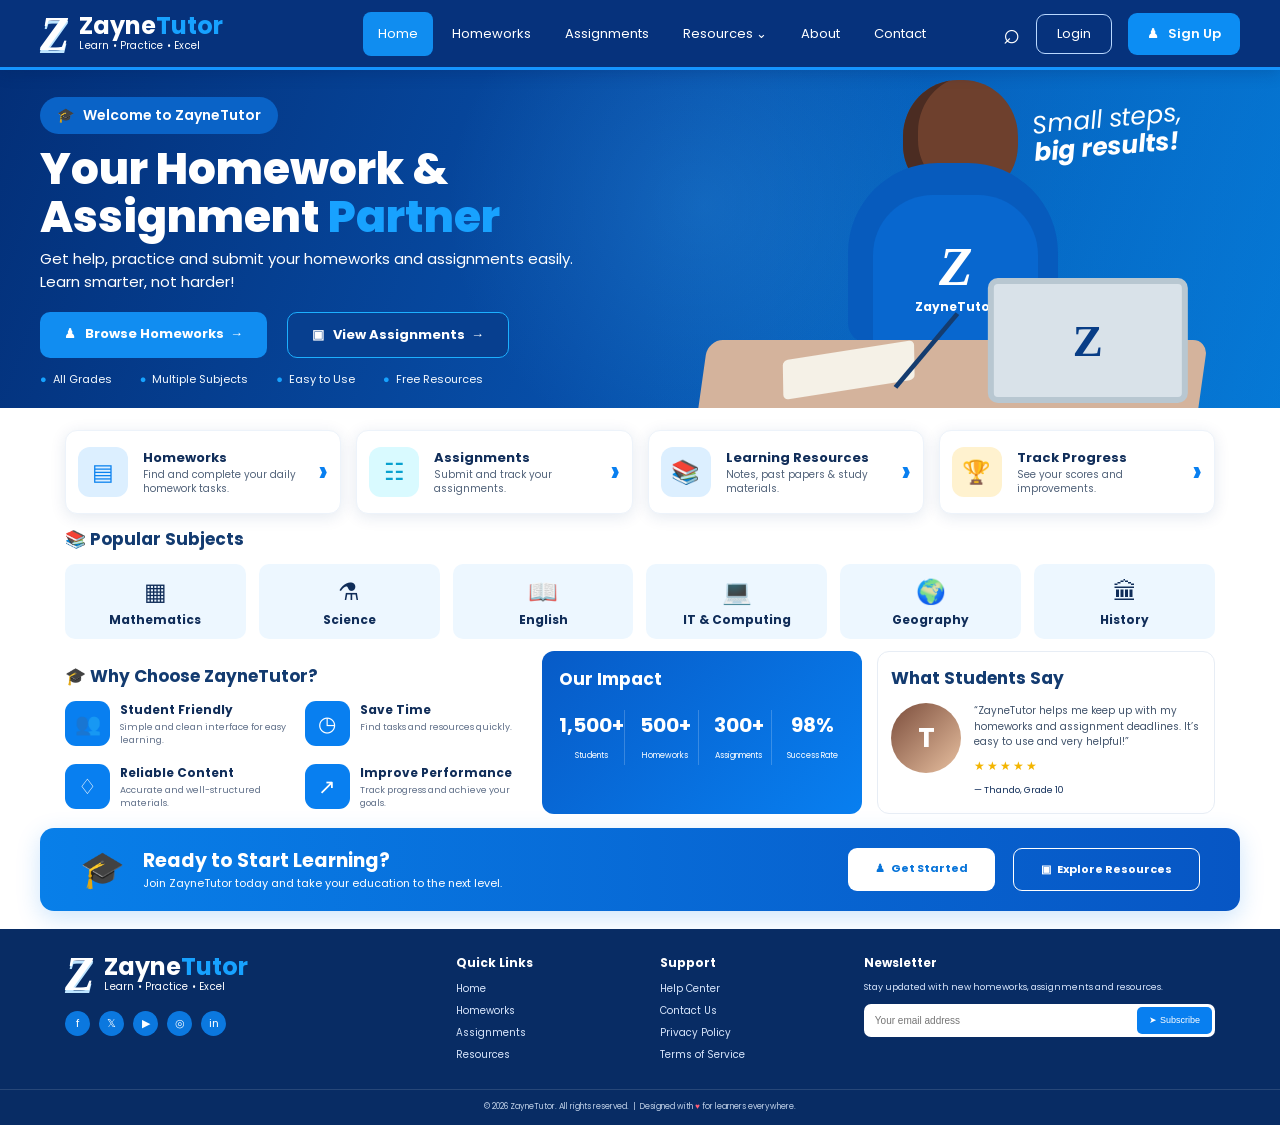
<file: index.html>
<!DOCTYPE html>
<html lang="en">
<head>
  <meta charset="UTF-8">
  <meta name="viewport" content="width=device-width, initial-scale=1.0">
  <title>ZayneTutor | Learn • Practice • Excel</title>
  <meta name="description" content="ZayneTutor - your homework and assignment partner.">
  <link rel="preconnect" href="https://fonts.googleapis.com">
  <link rel="preconnect" href="https://fonts.gstatic.com" crossorigin>
  <link href="https://fonts.googleapis.com/css2?family=Poppins:wght@400;500;600;700;800&display=swap" rel="stylesheet">
  <link rel="stylesheet" href="css/style.css">
</head>
<body>

<header class="topbar">
  <div class="nav-wrap">
    <a class="brand" href="#home" aria-label="ZayneTutor home">
      <span class="logo-mark">Z</span>
      <span class="brand-text"><strong>Zayne<span>Tutor</span></strong><small>Learn • Practice • Excel</small></span>
    </a>

    <button class="menu-toggle" aria-label="Open menu">☰</button>

    <nav class="nav-links">
      <a class="active" href="#home">Home</a>
      <a href="#homeworks">Homeworks</a>
      <a href="#assignments">Assignments</a>
      <a href="#resources">Resources <span>⌄</span></a>
      <a href="#about">About</a>
      <a href="#contact">Contact</a>
    </nav>

    <div class="nav-actions">
      <button class="search-btn" aria-label="Search">⌕</button>
      <a class="login" href="#login">Login</a>
      <a class="signup" href="#signup">♟ &nbsp; Sign Up</a>
    </div>
  </div>
</header>

<main id="home">
  <section class="hero">
    <div class="hero-bg-shape shape-one"></div>
    <div class="hero-bg-shape shape-two"></div>
    <div class="hero-content">
      <div class="welcome-pill">🎓 &nbsp; Welcome to ZayneTutor</div>
      <h1>Your Homework &<br>Assignment <span>Partner</span></h1>
      <p>Get help, practice and submit your homeworks and assignments easily.<br>
         Learn smarter, not harder!</p>

      <div class="hero-buttons">
        <a class="primary-btn" href="homeworks.html">♟ &nbsp; Browse Homeworks &nbsp;→</a>
        <a class="outline-btn" href="#assignments">▣ &nbsp; View Assignments &nbsp;→</a>
      </div>

      <div class="hero-checks">
        <span>● &nbsp;All Grades</span>
        <span>● &nbsp;Multiple Subjects</span>
        <span>● &nbsp;Easy to Use</span>
        <span>● &nbsp;Free Resources</span>
      </div>
    </div>

    <div class="hero-student">
      <div class="scribble top">Small steps,<br><b>big results!</b></div>
      <div class="student-card">
        <div class="student-head"></div>
        <div class="hood"></div>
        <div class="student-body">
          <div class="shirt-logo">Z</div>
          <strong>ZayneTutor</strong>
        </div>
        <div class="desk">
          <div class="notebook"></div>
          <div class="laptop"><div>Z</div></div>
          <div class="pen"></div>
        </div>
      </div>
    </div>
  </section>

  <section class="quick-grid">
    <a href="#homeworks" class="quick-card">
      <div class="quick-icon blue">▤</div><div><h3>Homeworks</h3><p>Find and complete your daily<br>homework tasks.</p></div><b>›</b>
    </a>
    <a href="#assignments" class="quick-card">
      <div class="quick-icon cyan">☷</div><div><h3>Assignments</h3><p>Submit and track your<br>assignments.</p></div><b>›</b>
    </a>
    <a href="#resources" class="quick-card">
      <div class="quick-icon blue">📚</div><div><h3>Learning Resources</h3><p>Notes, past papers & study<br>materials.</p></div><b>›</b>
    </a>
    <a href="#progress" class="quick-card">
      <div class="quick-icon gold">🏆</div><div><h3>Track Progress</h3><p>See your scores and<br>improvements.</p></div><b>›</b>
    </a>
  </section>

  <section class="container subjects" id="resources">
    <h2>📚 Popular Subjects</h2>
    <div class="subject-grid">
      <a href="#"><span>▦</span><strong>Mathematics</strong></a>
      <a href="#"><span>⚗</span><strong>Science</strong></a>
      <a href="#"><span>📖</span><strong>English</strong></a>
      <a href="#"><span>💻</span><strong>IT & Computing</strong></a>
      <a href="#"><span>🌍</span><strong>Geography</strong></a>
      <a href="#"><span>🏛</span><strong>History</strong></a>
    </div>
  </section>

  <section class="container lower" id="about">
    <div class="why">
      <h2>🎓 Why Choose ZayneTutor?</h2>
      <div class="why-grid">
        <article><i>👥</i><div><h3>Student Friendly</h3><p>Simple and clean interface for easy learning.</p></div></article>
        <article><i>◷</i><div><h3>Save Time</h3><p>Find tasks and resources quickly.</p></div></article>
        <article><i>♢</i><div><h3>Reliable Content</h3><p>Accurate and well-structured materials.</p></div></article>
        <article><i>↗</i><div><h3>Improve Performance</h3><p>Track progress and achieve your goals.</p></div></article>
      </div>
    </div>

    <div class="impact" id="progress">
      <h2>Our Impact</h2>
      <div class="stats">
        <div><b>1,500+</b><span>Students</span></div>
        <div><b>500+</b><span>Homeworks</span></div>
        <div><b>300+</b><span>Assignments</span></div>
        <div><b>98%</b><span>Success Rate</span></div>
      </div>
    </div>

    <div class="testimonial">
      <h2>What Students Say</h2>
      <div class="quote">
        <div class="avatar">T</div>
        <div><p>“ZayneTutor helps me keep up with my homeworks and assignment deadlines. It’s easy to use and very helpful!”</p><div class="stars">★★★★★</div><small>— Thando, Grade 10</small></div>
      </div>
    </div>
  </section>

  <section class="action-banner" id="signup">
    <div><span class="grad-cap">🎓</span><div><h2>Ready to Start Learning?</h2><p>Join ZayneTutor today and take your education to the next level.</p></div></div>
    <div class="banner-buttons"><a href="#login" class="white-btn">♟ &nbsp; Get Started</a><a href="#resources" class="outline-white">▣ &nbsp; Explore Resources</a></div>
  </section>

  <section id="homeworks" class="hidden-anchor"></section>
  <section id="assignments" class="hidden-anchor"></section>
  <section id="login" class="hidden-anchor"></section>
</main>

<footer id="contact">
  <div class="footer-wrap">
    <div class="footer-brand">
      <a class="brand" href="#home"><span class="logo-mark">Z</span><span class="brand-text"><strong>Zayne<span>Tutor</span></strong><small>Learn • Practice • Excel</small></span></a>
      <div class="socials"><a href="#">f</a><a href="#">𝕏</a><a href="#">▶</a><a href="#">◎</a><a href="#">in</a></div>
    </div>
    <div><h4>Quick Links</h4><a href="#home">Home</a><a href="#homeworks">Homeworks</a><a href="#assignments">Assignments</a><a href="#resources">Resources</a></div>
    <div><h4>Support</h4><a href="#">Help Center</a><a href="#contact">Contact Us</a><a href="#">Privacy Policy</a><a href="#">Terms of Service</a></div>
    <div class="newsletter"><h4>Newsletter</h4><p>Stay updated with new homeworks, assignments and resources.</p><form><input type="email" placeholder="Your email address" required><button>➤ Subscribe</button></form></div>
  </div>
  <div class="copyright">© 2026 ZayneTutor. All rights reserved. &nbsp;|&nbsp; Designed with <span>♥</span> for learners everywhere.</div>
</footer>

<script src="js/script.js"></script>
</body>
</html>
</file>
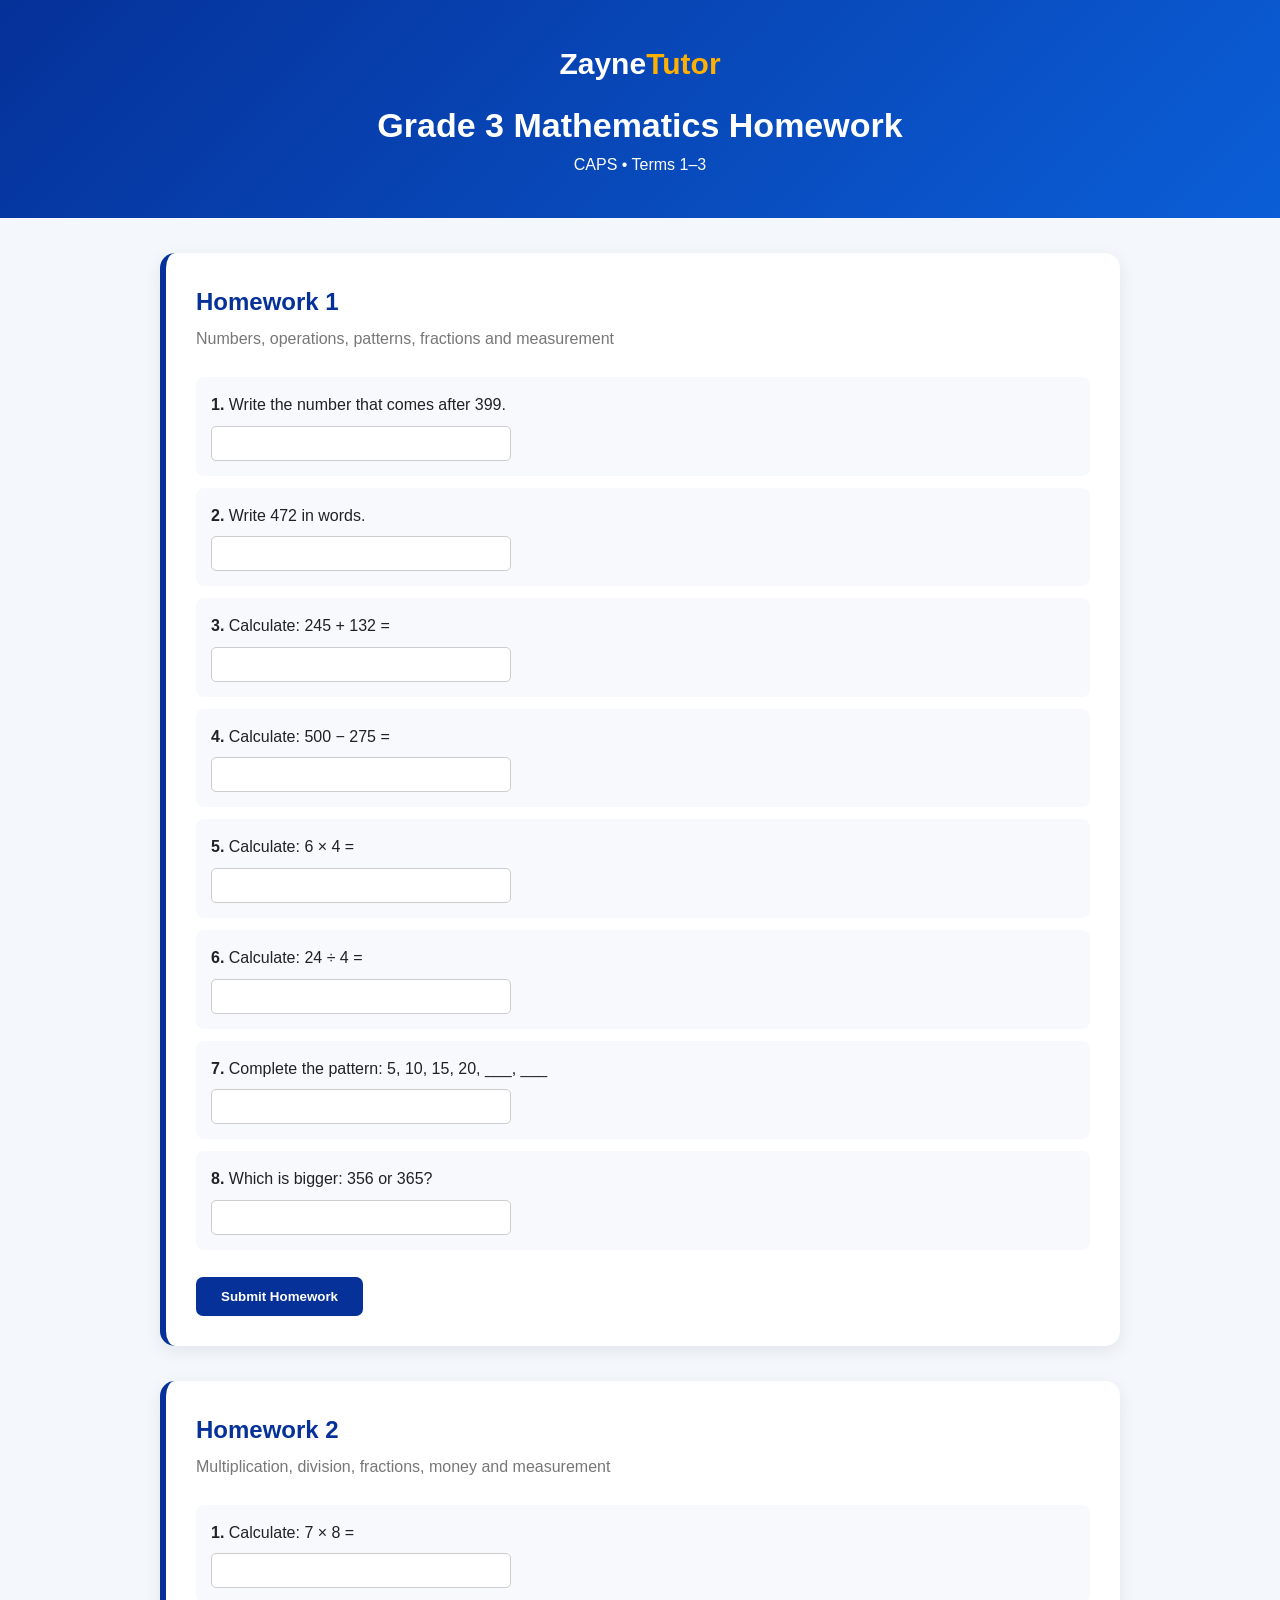
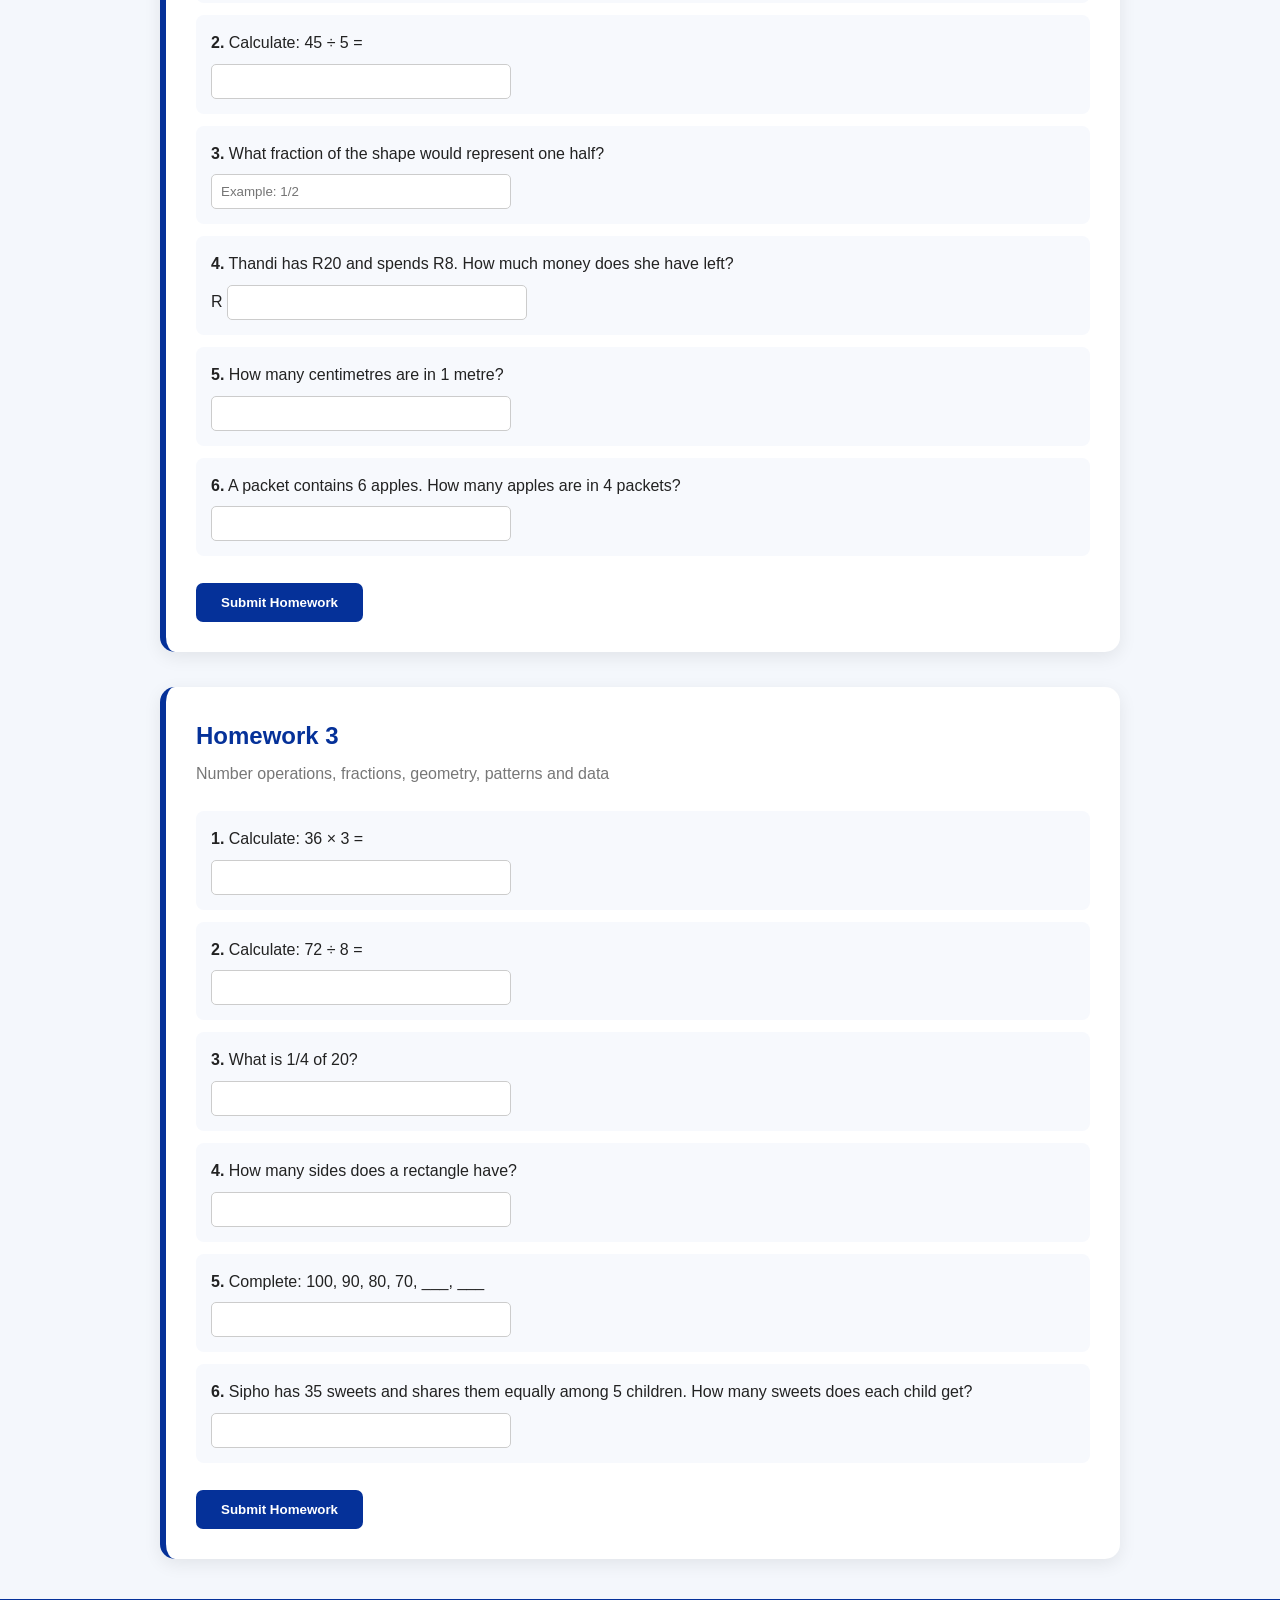
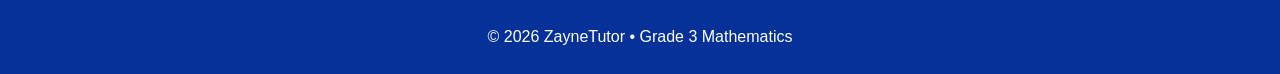
<file: grade3.html>
<!DOCTYPE html>
<html lang="en">
<head>
    <meta charset="UTF-8">
    <meta name="viewport" content="width=device-width, initial-scale=1.0">

    <title>Grade 3 Mathematics Homework | ZayneTutor</title>

    <style>
        * {
            margin: 0;
            padding: 0;
            box-sizing: border-box;
        }

        body {
            font-family: Arial, sans-serif;
            background: #f4f7fc;
            color: #222;
            line-height: 1.6;
        }

        header {
            background: linear-gradient(135deg, #053199, #0b5ed7);
            color: white;
            text-align: center;
            padding: 40px 20px;
        }

        .logo {
            font-size: 30px;
            font-weight: bold;
            margin-bottom: 10px;
        }

        .logo span {
            color: #ffb000;
        }

        header h1 {
            font-size: 34px;
        }

        .container {
            max-width: 1000px;
            margin: 35px auto;
            padding: 0 20px;
        }

        .homework {
            background: white;
            margin-bottom: 35px;
            padding: 30px;
            border-radius: 15px;
            box-shadow: 0 5px 18px rgba(0,0,0,0.08);
            border-left: 6px solid #053199;
        }

        .homework h2 {
            color: #053199;
            margin-bottom: 5px;
        }

        .subtitle {
            color: #777;
            margin-bottom: 25px;
        }

        .question {
            padding: 15px;
            margin: 12px 0;
            background: #f7f9fd;
            border-radius: 8px;
        }

        .answer {
            width: 100%;
            max-width: 300px;
            padding: 9px;
            margin-top: 8px;
            border: 1px solid #ccc;
            border-radius: 5px;
        }

        .submit-btn {
            background: #053199;
            color: white;
            border: none;
            padding: 12px 25px;
            border-radius: 7px;
            cursor: pointer;
            margin-top: 15px;
            font-weight: bold;
        }

        .submit-btn:hover {
            background: #ff9800;
        }

        footer {
            background: #053199;
            color: white;
            text-align: center;
            padding: 25px;
            margin-top: 40px;
        }

        @media(max-width: 600px) {
            header h1 {
                font-size: 27px;
            }

            .homework {
                padding: 20px;
            }
        }
    </style>
</head>

<body>

<header>
    <div class="logo">Zayne<span>Tutor</span></div>
    <h1>Grade 3 Mathematics Homework</h1>
    <p>CAPS • Terms 1–3</p>
</header>

<main class="container">

    <!-- TERM 1 -->
    <section class="homework">

        <h2>Homework 1</h2>

        <p class="subtitle">
            Numbers, operations, patterns, fractions and measurement
        </p>

        <div class="question">
            <strong>1.</strong> Write the number that comes after 399.
            <br>
            <input class="answer" type="text">
        </div>

        <div class="question">
            <strong>2.</strong> Write 472 in words.
            <br>
            <input class="answer" type="text">
        </div>

        <div class="question">
            <strong>3.</strong> Calculate: 245 + 132 =
            <br>
            <input class="answer" type="number">
        </div>

        <div class="question">
            <strong>4.</strong> Calculate: 500 − 275 =
            <br>
            <input class="answer" type="number">
        </div>

        <div class="question">
            <strong>5.</strong> Calculate: 6 × 4 =
            <br>
            <input class="answer" type="number">
        </div>

        <div class="question">
            <strong>6.</strong> Calculate: 24 ÷ 4 =
            <br>
            <input class="answer" type="number">
        </div>

        <div class="question">
            <strong>7.</strong> Complete the pattern:
            5, 10, 15, 20, ___, ___
            <br>
            <input class="answer" type="text">
        </div>

        <div class="question">
            <strong>8.</strong> Which is bigger: 356 or 365?
            <br>
            <input class="answer" type="text">
        </div>

        <button class="submit-btn">Submit Homework</button>

    </section>


    <!-- TERM 2 -->
    <section class="homework">

        <h2>Homework 2</h2>

        <p class="subtitle">
            Multiplication, division, fractions, money and measurement
        </p>

        <div class="question">
            <strong>1.</strong> Calculate: 7 × 8 =
            <br>
            <input class="answer" type="number">
        </div>

        <div class="question">
            <strong>2.</strong> Calculate: 45 ÷ 5 =
            <br>
            <input class="answer" type="number">
        </div>

        <div class="question">
            <strong>3.</strong> What fraction of the shape would represent
            one half?
            <br>
            <input class="answer" type="text" placeholder="Example: 1/2">
        </div>

        <div class="question">
            <strong>4.</strong> Thandi has R20 and spends R8.
            How much money does she have left?
            <br>
            R <input class="answer" type="number">
        </div>

        <div class="question">
            <strong>5.</strong> How many centimetres are in 1 metre?
            <br>
            <input class="answer" type="number">
        </div>

        <div class="question">
            <strong>6.</strong> A packet contains 6 apples.
            How many apples are in 4 packets?
            <br>
            <input class="answer" type="number">
        </div>

        <button class="submit-btn">Submit Homework</button>

    </section>


    <!-- TERM 3 -->
    <section class="homework">

        <h2>Homework 3</h2>

        <p class="subtitle">
            Number operations, fractions, geometry, patterns and data
        </p>

        <div class="question">
            <strong>1.</strong> Calculate: 36 × 3 =
            <br>
            <input class="answer" type="number">
        </div>

        <div class="question">
            <strong>2.</strong> Calculate: 72 ÷ 8 =
            <br>
            <input class="answer" type="number">
        </div>

        <div class="question">
            <strong>3.</strong> What is 1/4 of 20?
            <br>
            <input class="answer" type="number">
        </div>

        <div class="question">
            <strong>4.</strong> How many sides does a rectangle have?
            <br>
            <input class="answer" type="number">
        </div>

        <div class="question">
            <strong>5.</strong> Complete:
            100, 90, 80, 70, ___, ___
            <br>
            <input class="answer" type="text">
        </div>

        <div class="question">
            <strong>6.</strong> Sipho has 35 sweets and shares them
            equally among 5 children. How many sweets does each child get?
            <br>
            <input class="answer" type="number">
        </div>

        <button class="submit-btn">Submit Homework</button>

    </section>

</main>

<footer>
    <p>&copy; 2026 ZayneTutor • Grade 3 Mathematics</p>
</footer>

</body>
</html>
</file>
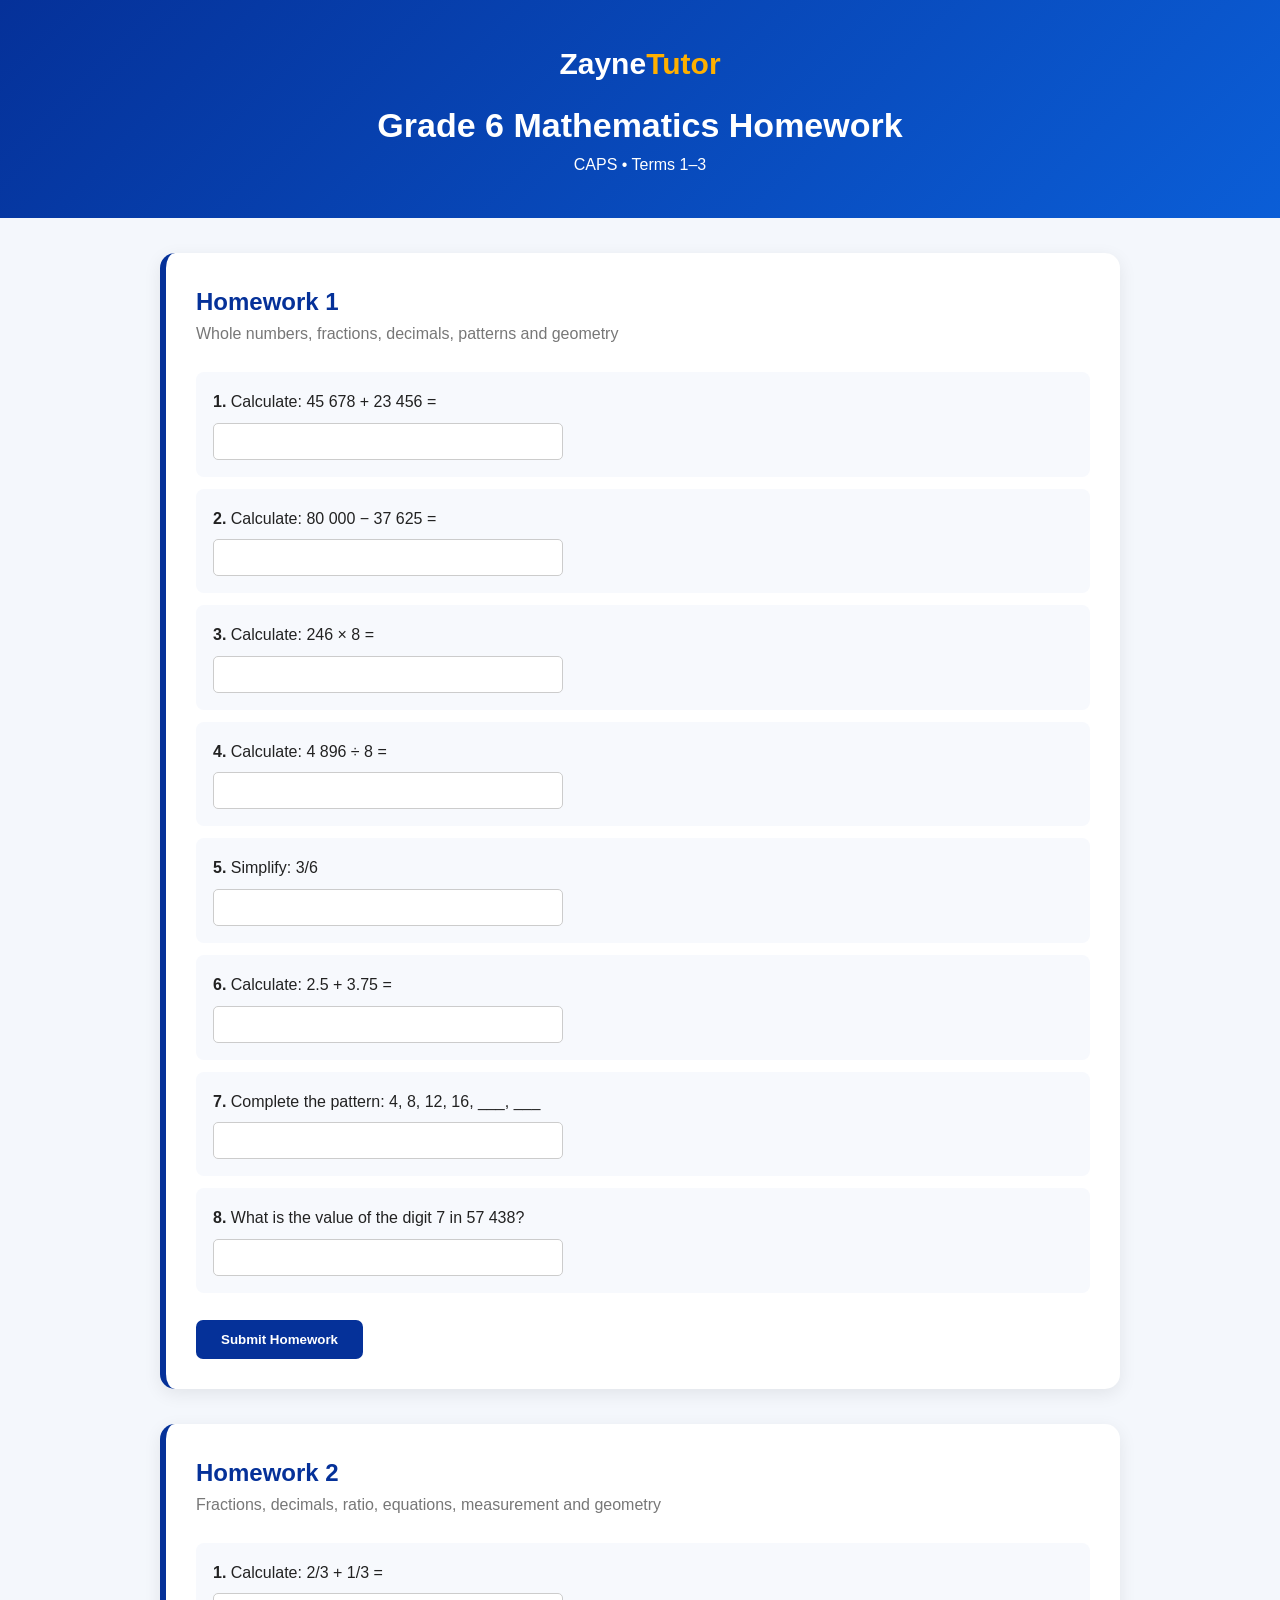
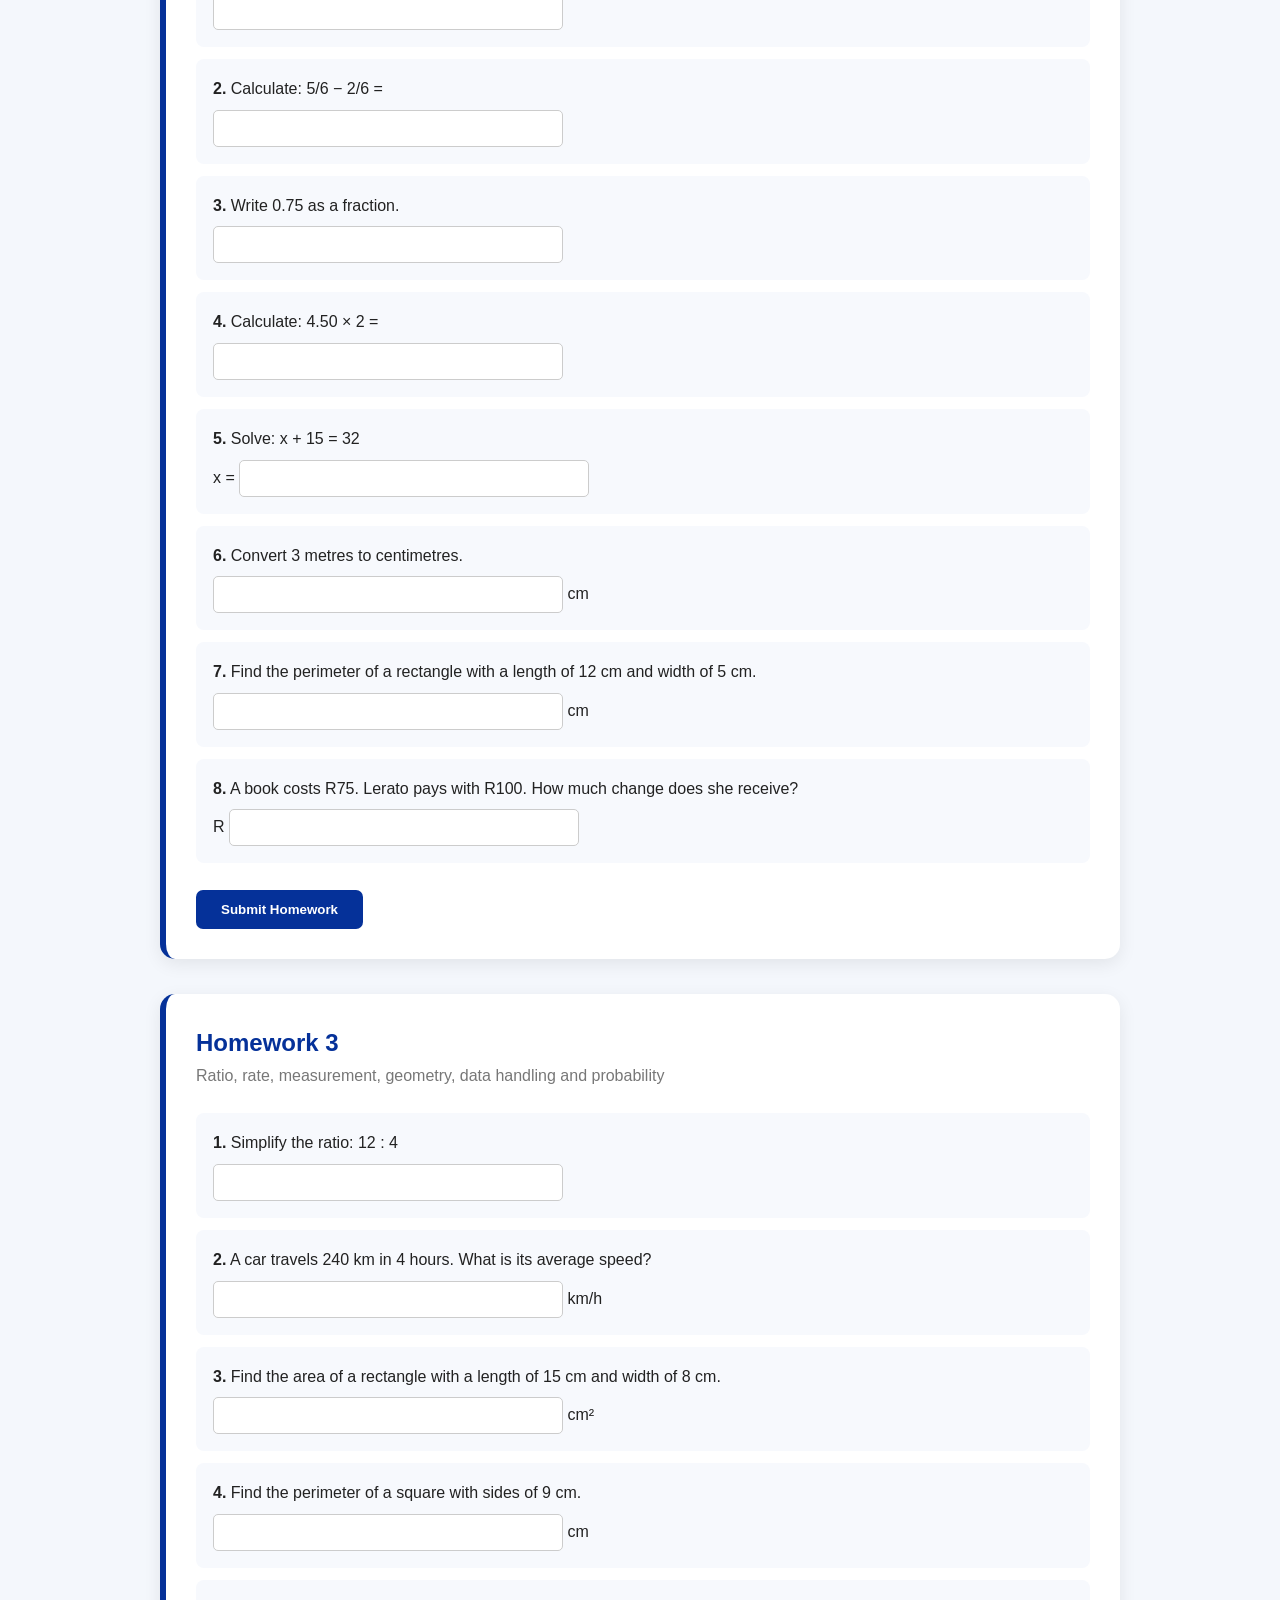
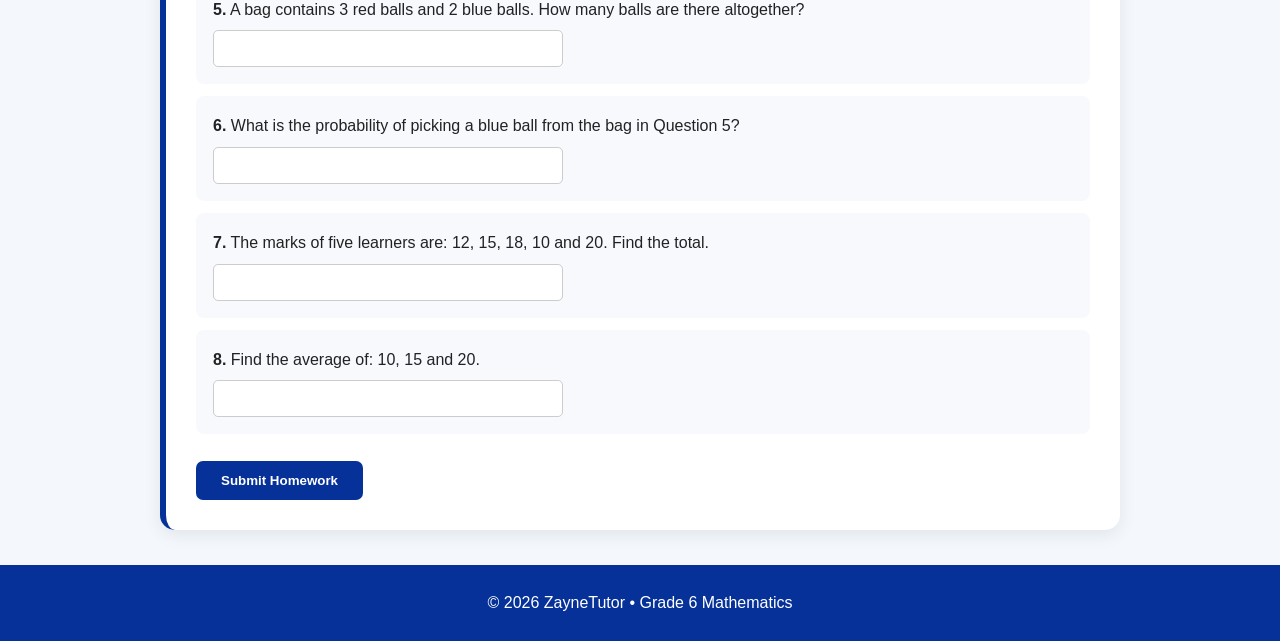
<file: grade6.html>
<!DOCTYPE html>
<html lang="en">
<head>
    <meta charset="UTF-8">
    <meta name="viewport" content="width=device-width, initial-scale=1.0">

    <title>Grade 6 Mathematics Homework | ZayneTutor</title>

    <style>
        * {
            margin: 0;
            padding: 0;
            box-sizing: border-box;
        }

        body {
            font-family: Arial, sans-serif;
            background: #f4f7fc;
            color: #222;
            line-height: 1.6;
        }

        header {
            background: linear-gradient(135deg, #053199, #0b5ed7);
            color: white;
            text-align: center;
            padding: 40px 20px;
        }

        .logo {
            font-size: 30px;
            font-weight: bold;
            margin-bottom: 10px;
        }

        .logo span {
            color: #ffb000;
        }

        header h1 {
            font-size: 34px;
        }

        .container {
            max-width: 1000px;
            margin: 35px auto;
            padding: 0 20px;
        }

        .homework {
            background: white;
            padding: 30px;
            margin-bottom: 35px;
            border-radius: 15px;
            border-left: 6px solid #053199;
            box-shadow: 0 5px 18px rgba(0,0,0,0.08);
        }

        .homework h2 {
            color: #053199;
        }

        .subtitle {
            color: #777;
            margin-bottom: 25px;
        }

        .question {
            background: #f7f9fd;
            padding: 17px;
            margin: 12px 0;
            border-radius: 8px;
        }

        .answer {
            width: 100%;
            max-width: 350px;
            padding: 10px;
            margin-top: 8px;
            border: 1px solid #ccc;
            border-radius: 5px;
        }

        .submit-btn {
            background: #053199;
            color: white;
            border: none;
            padding: 12px 25px;
            border-radius: 7px;
            cursor: pointer;
            margin-top: 15px;
            font-weight: bold;
        }

        .submit-btn:hover {
            background: #ff9800;
        }

        footer {
            background: #053199;
            color: white;
            text-align: center;
            padding: 25px;
        }

        @media(max-width: 600px) {
            header h1 {
                font-size: 27px;
            }

            .homework {
                padding: 20px;
            }
        }
    </style>
</head>

<body>

<header>

    <div class="logo">
        Zayne<span>Tutor</span>
    </div>

    <h1>Grade 6 Mathematics Homework</h1>

    <p>CAPS • Terms 1–3</p>

</header>

<main class="container">

    <!-- TERM 1 -->

    <section class="homework">

        <h2>Homework 1</h2>

        <p class="subtitle">
            Whole numbers, fractions, decimals, patterns and geometry
        </p>

        <div class="question">
            <strong>1.</strong>
            Calculate: 45 678 + 23 456 =
            <br>
            <input class="answer" type="number">
        </div>

        <div class="question">
            <strong>2.</strong>
            Calculate: 80 000 − 37 625 =
            <br>
            <input class="answer" type="number">
        </div>

        <div class="question">
            <strong>3.</strong>
            Calculate: 246 × 8 =
            <br>
            <input class="answer" type="number">
        </div>

        <div class="question">
            <strong>4.</strong>
            Calculate: 4 896 ÷ 8 =
            <br>
            <input class="answer" type="number">
        </div>

        <div class="question">
            <strong>5.</strong>
            Simplify:
            3/6
            <br>
            <input class="answer" type="text">
        </div>

        <div class="question">
            <strong>6.</strong>
            Calculate:
            2.5 + 3.75 =
            <br>
            <input class="answer" type="number" step="0.01">
        </div>

        <div class="question">
            <strong>7.</strong>
            Complete the pattern:
            4, 8, 12, 16, ___, ___
            <br>
            <input class="answer" type="text">
        </div>

        <div class="question">
            <strong>8.</strong>
            What is the value of the digit 7 in 57 438?
            <br>
            <input class="answer" type="text">
        </div>

        <button class="submit-btn">
            Submit Homework
        </button>

    </section>


    <!-- TERM 2 -->

    <section class="homework">

        <h2>Homework 2</h2>

        <p class="subtitle">
            Fractions, decimals, ratio, equations, measurement and geometry
        </p>

        <div class="question">
            <strong>1.</strong>
            Calculate:
            2/3 + 1/3 =
            <br>
            <input class="answer" type="text">
        </div>

        <div class="question">
            <strong>2.</strong>
            Calculate:
            5/6 − 2/6 =
            <br>
            <input class="answer" type="text">
        </div>

        <div class="question">
            <strong>3.</strong>
            Write 0.75 as a fraction.
            <br>
            <input class="answer" type="text">
        </div>

        <div class="question">
            <strong>4.</strong>
            Calculate:
            4.50 × 2 =
            <br>
            <input class="answer" type="number" step="0.01">
        </div>

        <div class="question">
            <strong>5.</strong>
            Solve:
            x + 15 = 32
            <br>
            x =
            <input class="answer" type="number">
        </div>

        <div class="question">
            <strong>6.</strong>
            Convert 3 metres to centimetres.
            <br>
            <input class="answer" type="number">
            cm
        </div>

        <div class="question">
            <strong>7.</strong>
            Find the perimeter of a rectangle
            with a length of 12 cm and width of 5 cm.
            <br>
            <input class="answer" type="number">
            cm
        </div>

        <div class="question">
            <strong>8.</strong>
            A book costs R75. Lerato pays with R100.
            How much change does she receive?
            <br>
            R <input class="answer" type="number">
        </div>

        <button class="submit-btn">
            Submit Homework
        </button>

    </section>


    <!-- TERM 3 -->

    <section class="homework">

        <h2>Homework 3</h2>

        <p class="subtitle">
            Ratio, rate, measurement, geometry, data handling and probability
        </p>

        <div class="question">
            <strong>1.</strong>
            Simplify the ratio:
            12 : 4
            <br>
            <input class="answer" type="text">
        </div>

        <div class="question">
            <strong>2.</strong>
            A car travels 240 km in 4 hours.
            What is its average speed?
            <br>
            <input class="answer" type="number">
            km/h
        </div>

        <div class="question">
            <strong>3.</strong>
            Find the area of a rectangle
            with a length of 15 cm and width of 8 cm.
            <br>
            <input class="answer" type="number">
            cm²
        </div>

        <div class="question">
            <strong>4.</strong>
            Find the perimeter of a square
            with sides of 9 cm.
            <br>
            <input class="answer" type="number">
            cm
        </div>

        <div class="question">
            <strong>5.</strong>
            A bag contains 3 red balls and 2 blue balls.
            How many balls are there altogether?
            <br>
            <input class="answer" type="number">
        </div>

        <div class="question">
            <strong>6.</strong>
            What is the probability of picking a blue ball
            from the bag in Question 5?
            <br>
            <input class="answer" type="text">
        </div>

        <div class="question">
            <strong>7.</strong>
            The marks of five learners are:
            12, 15, 18, 10 and 20.
            Find the total.
            <br>
            <input class="answer" type="number">
        </div>

        <div class="question">
            <strong>8.</strong>
            Find the average of:
            10, 15 and 20.
            <br>
            <input class="answer" type="number">
        </div>

        <button class="submit-btn">
            Submit Homework
        </button>

    </section>

</main>

<footer>
    <p>&copy; 2026 ZayneTutor • Grade 6 Mathematics</p>
</footer>

</body>
</html>
</file>
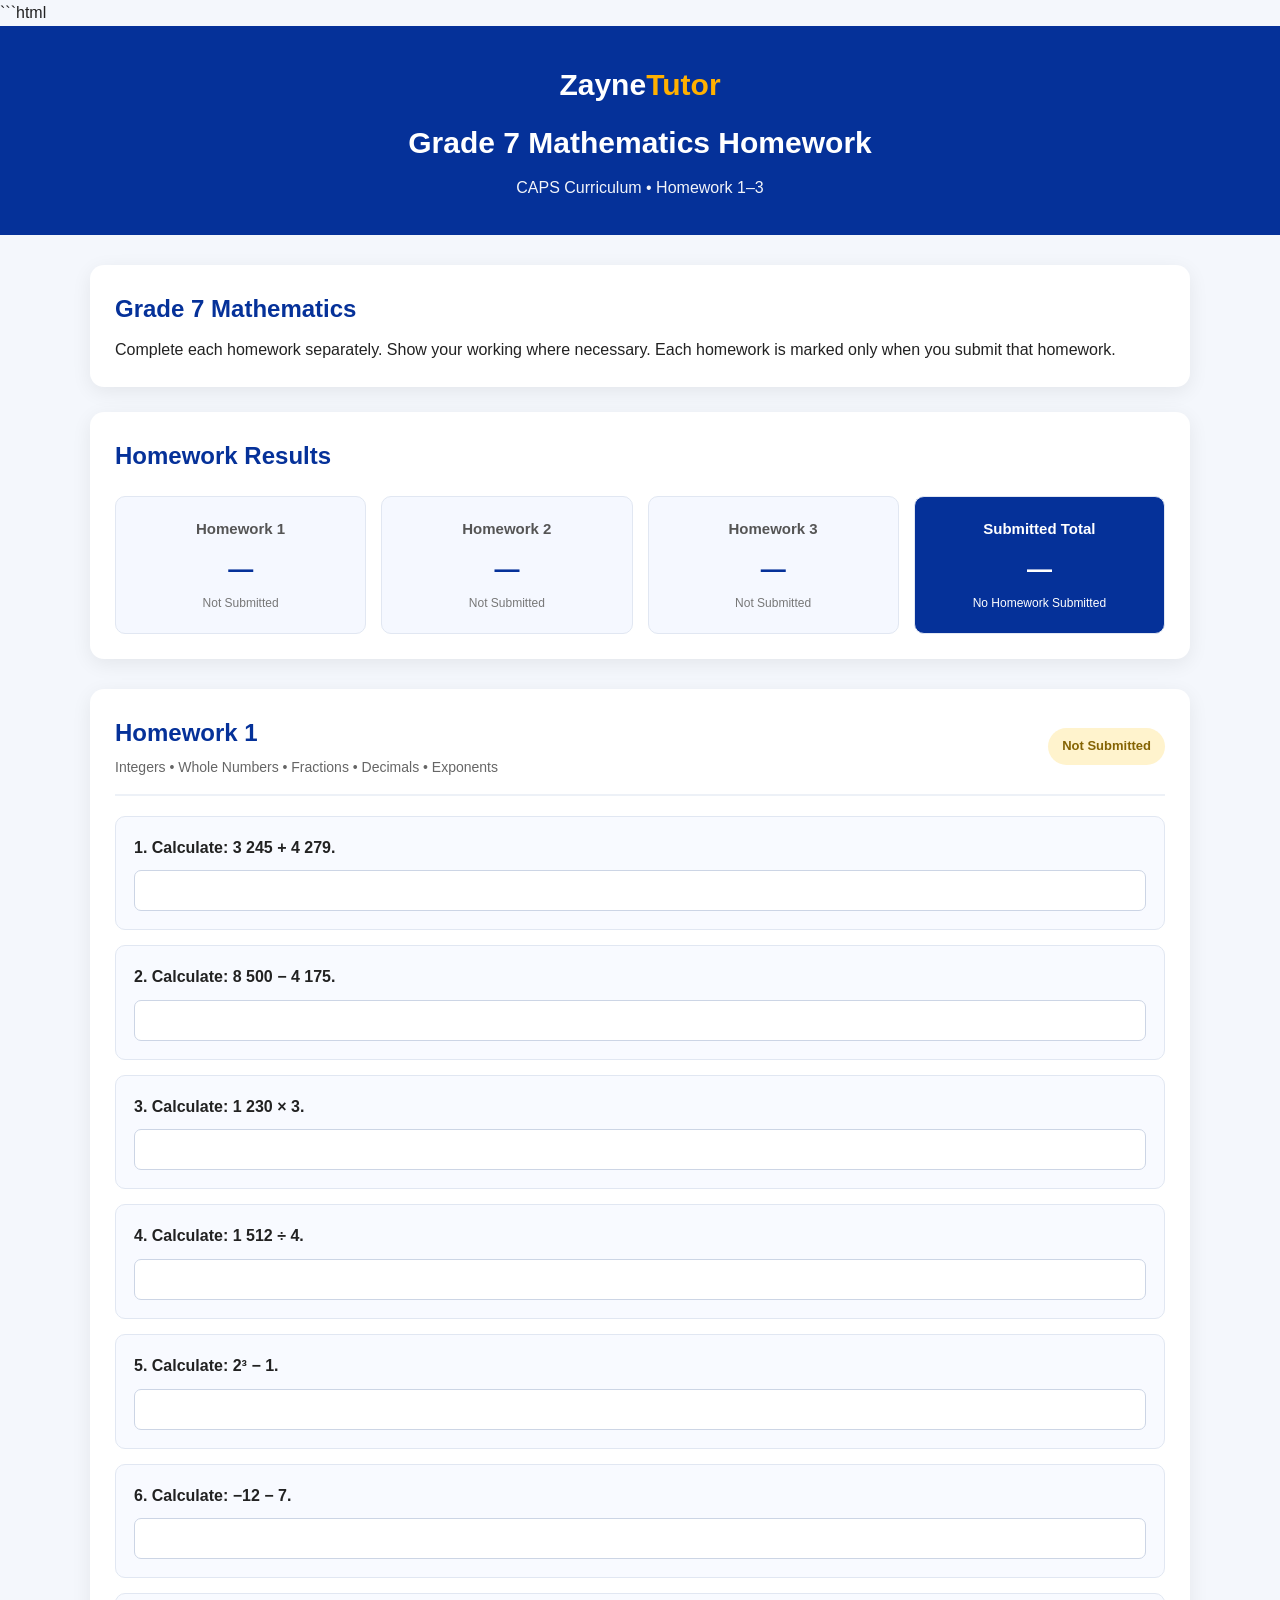
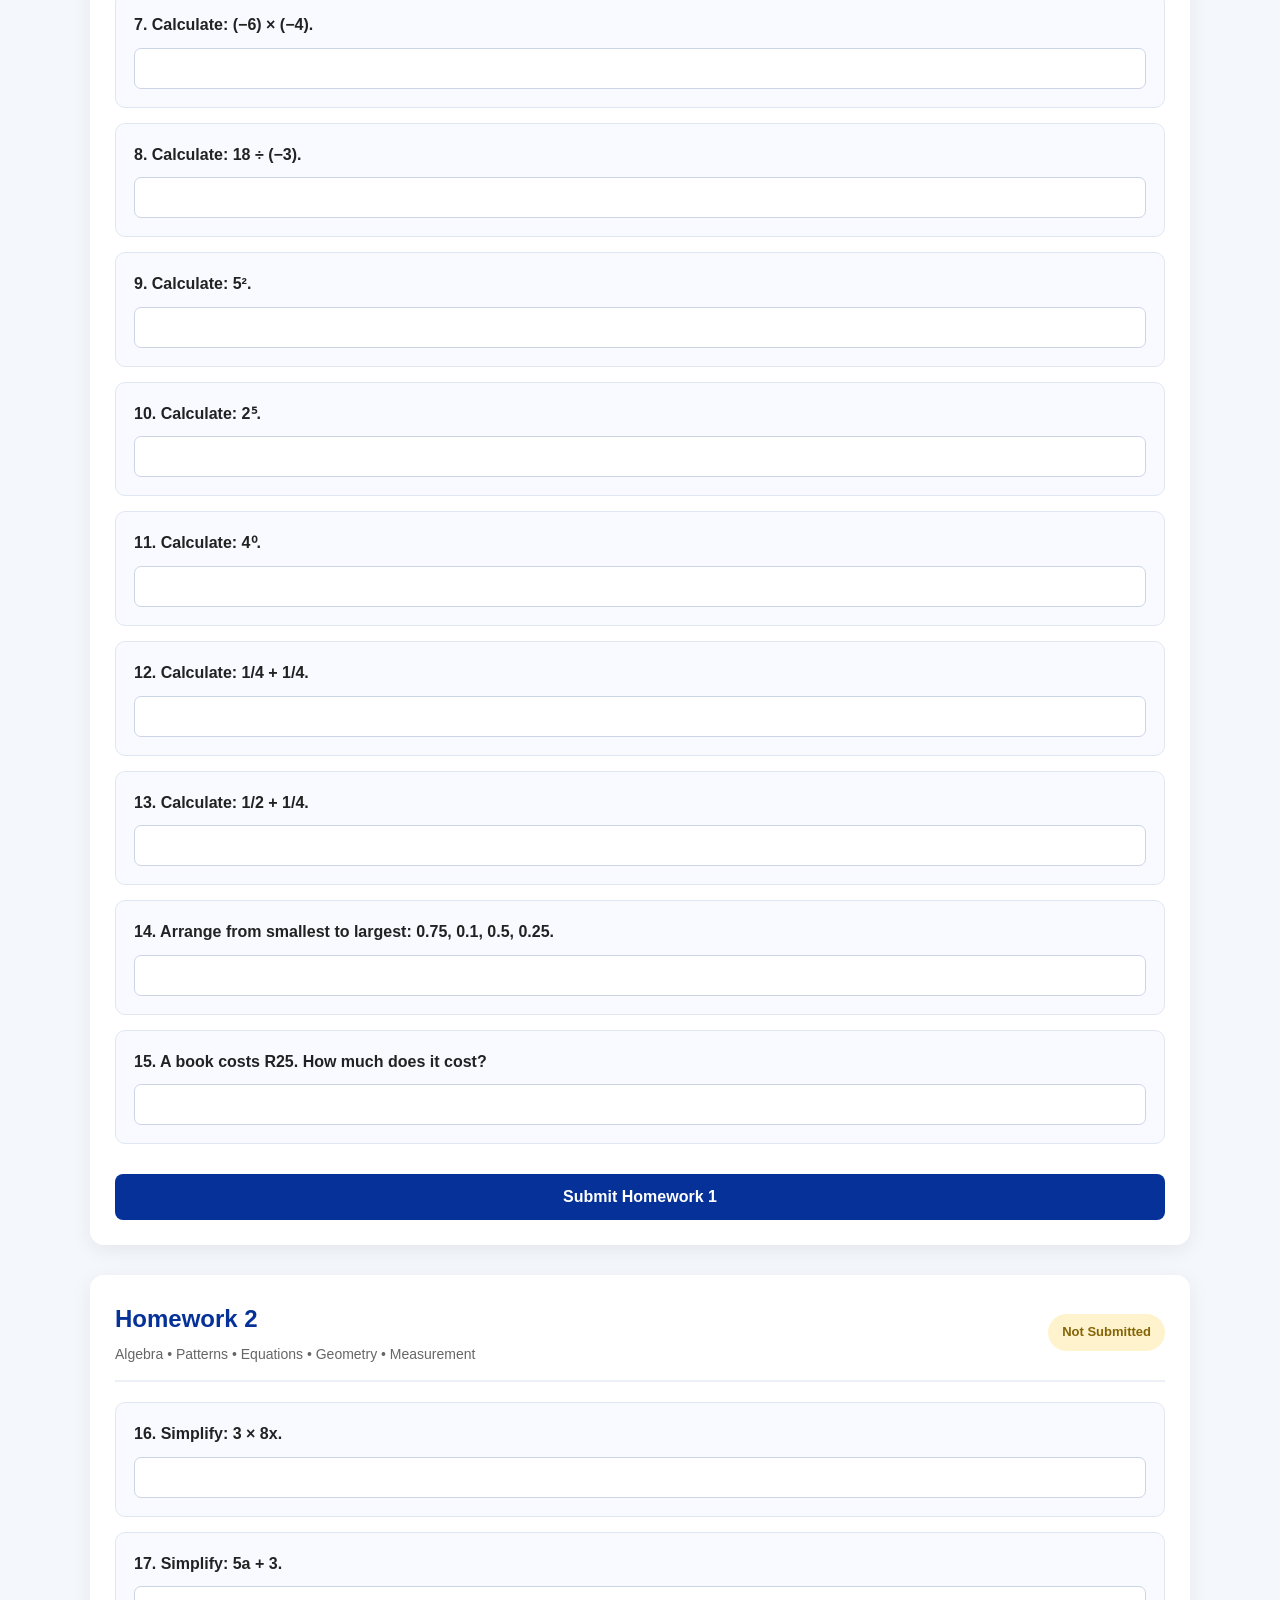
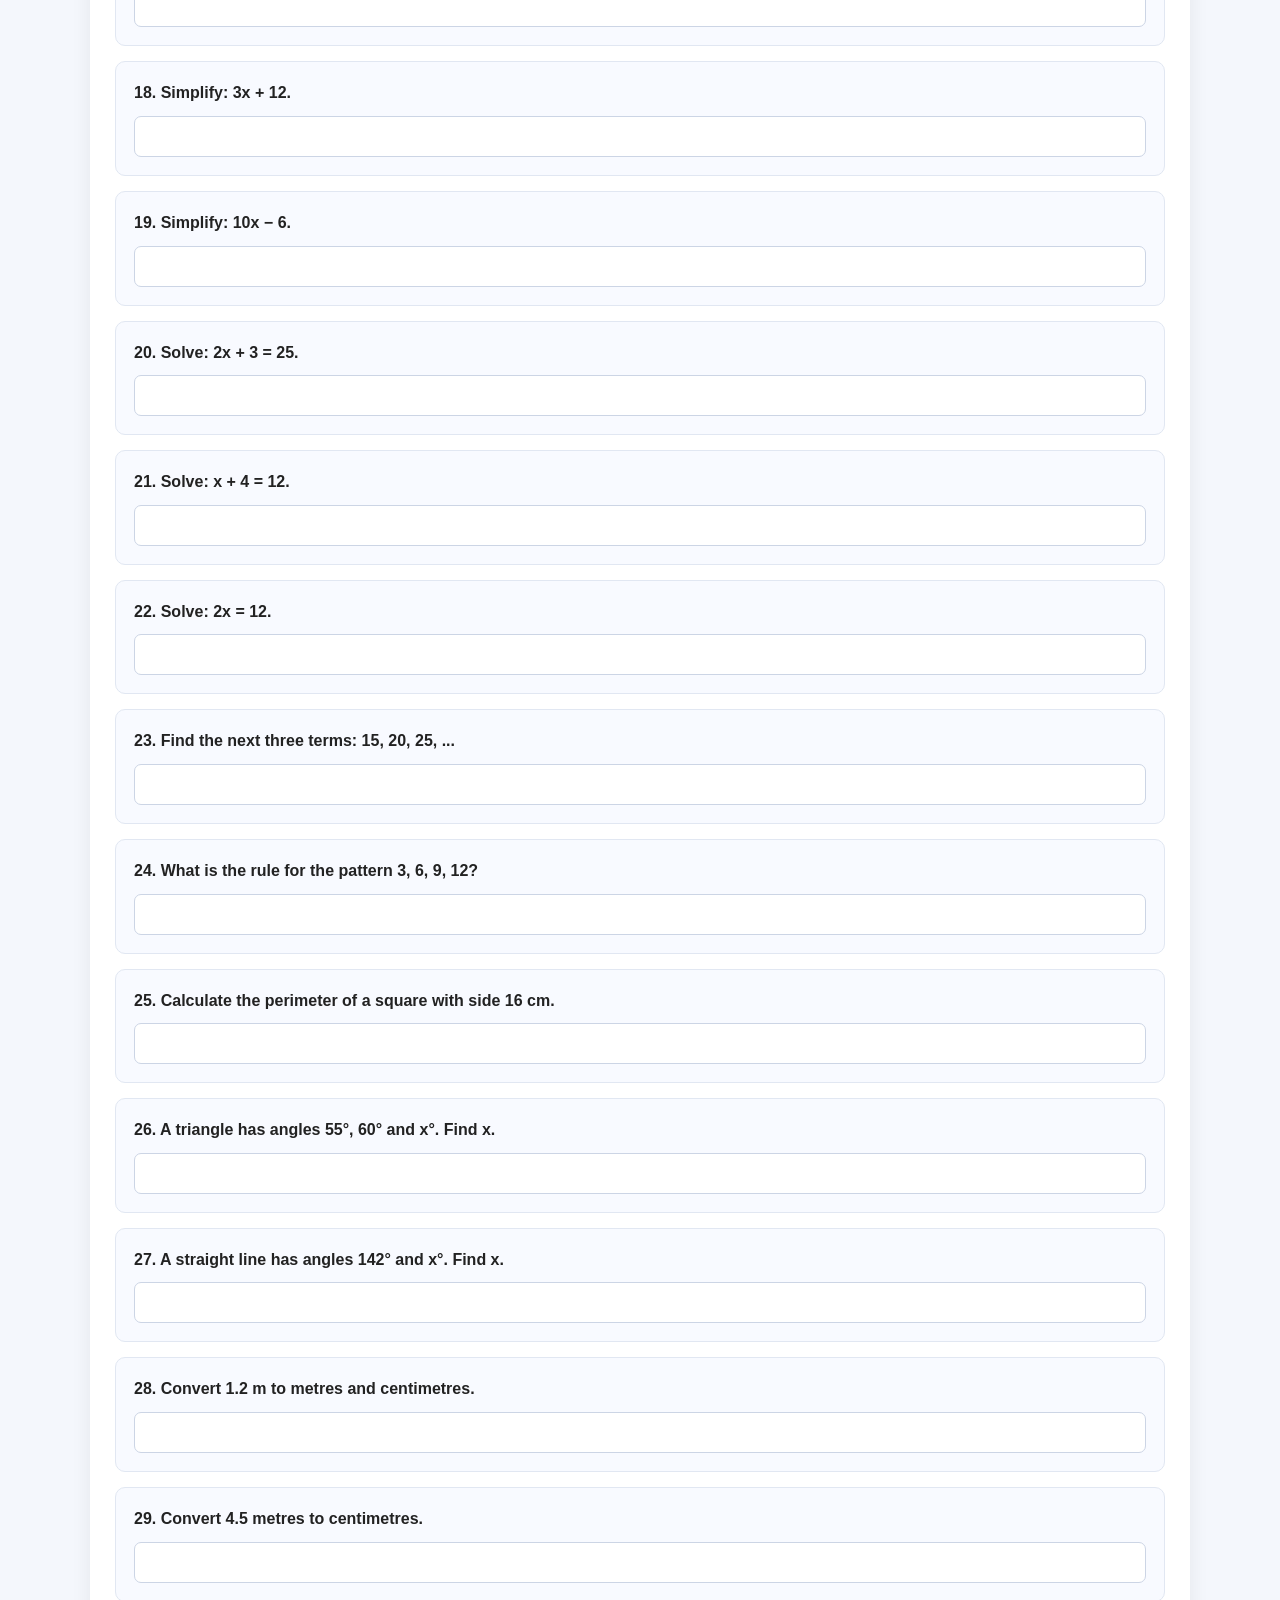
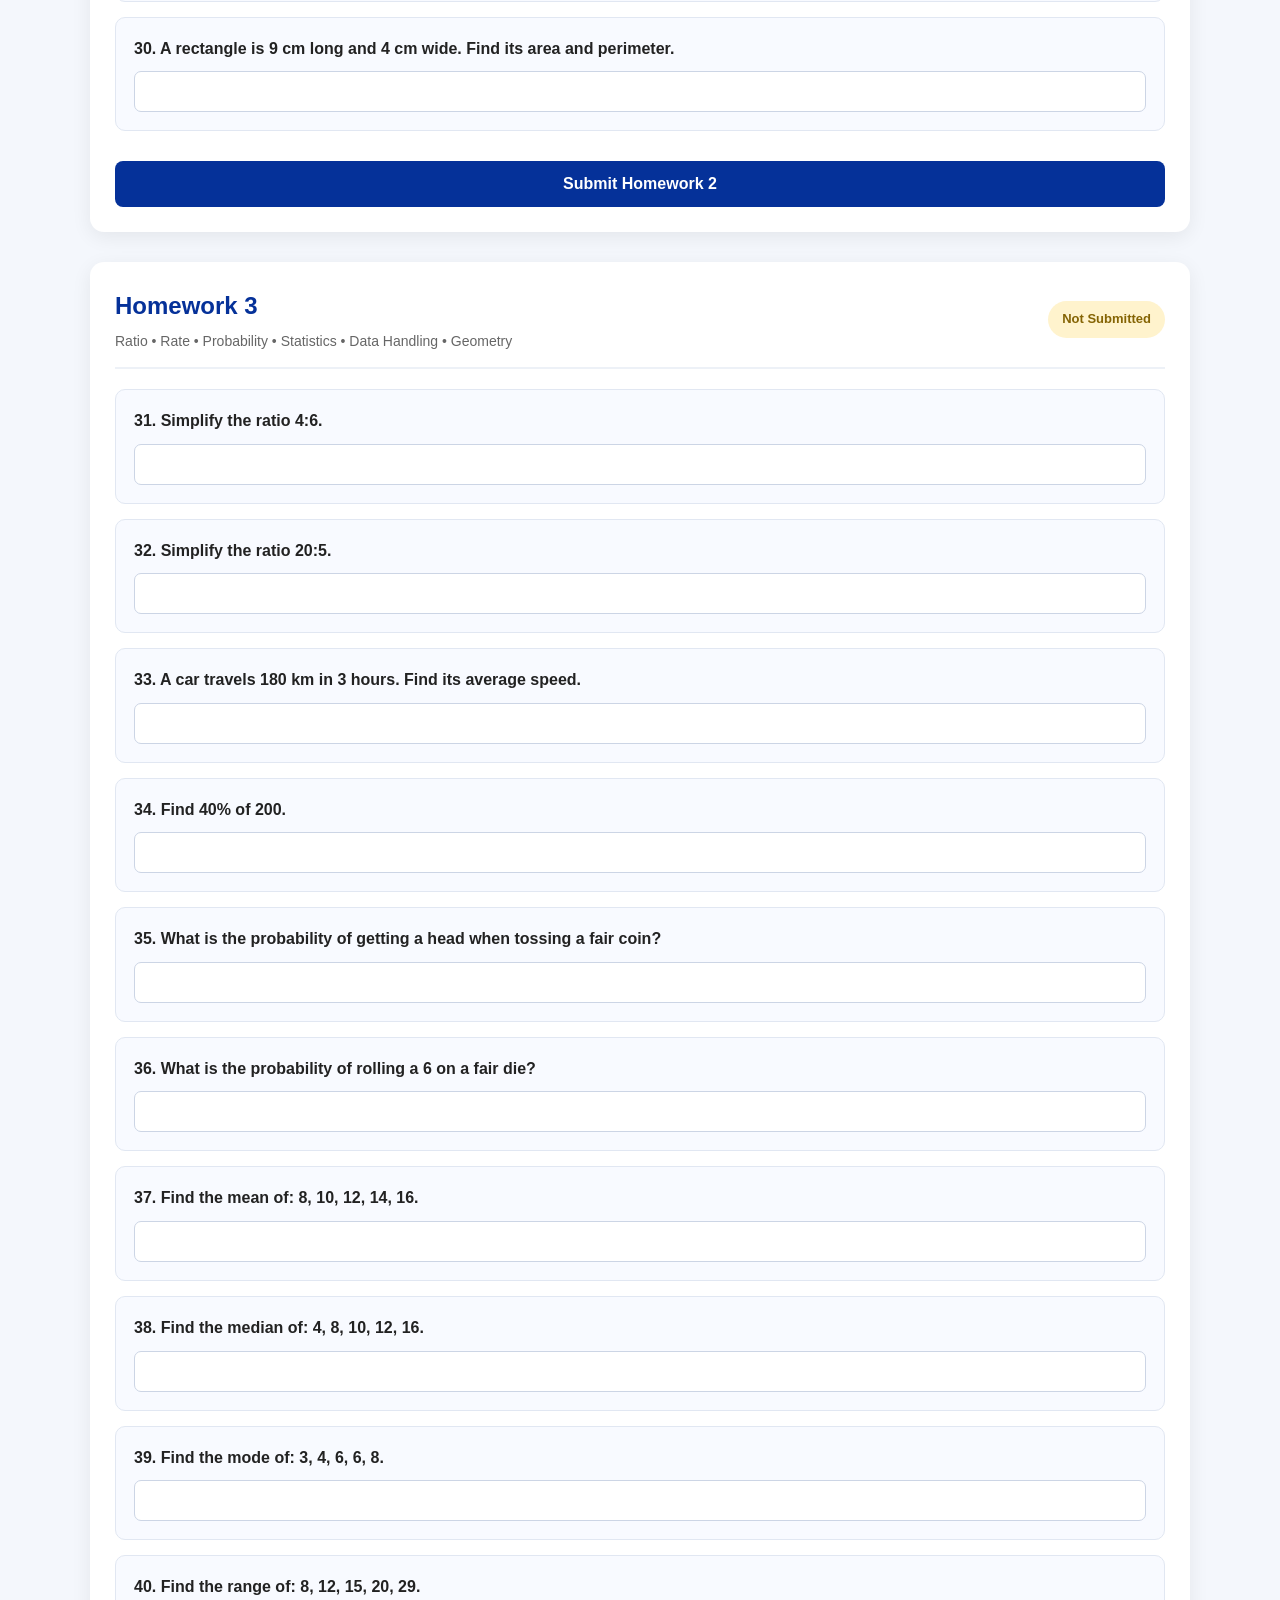
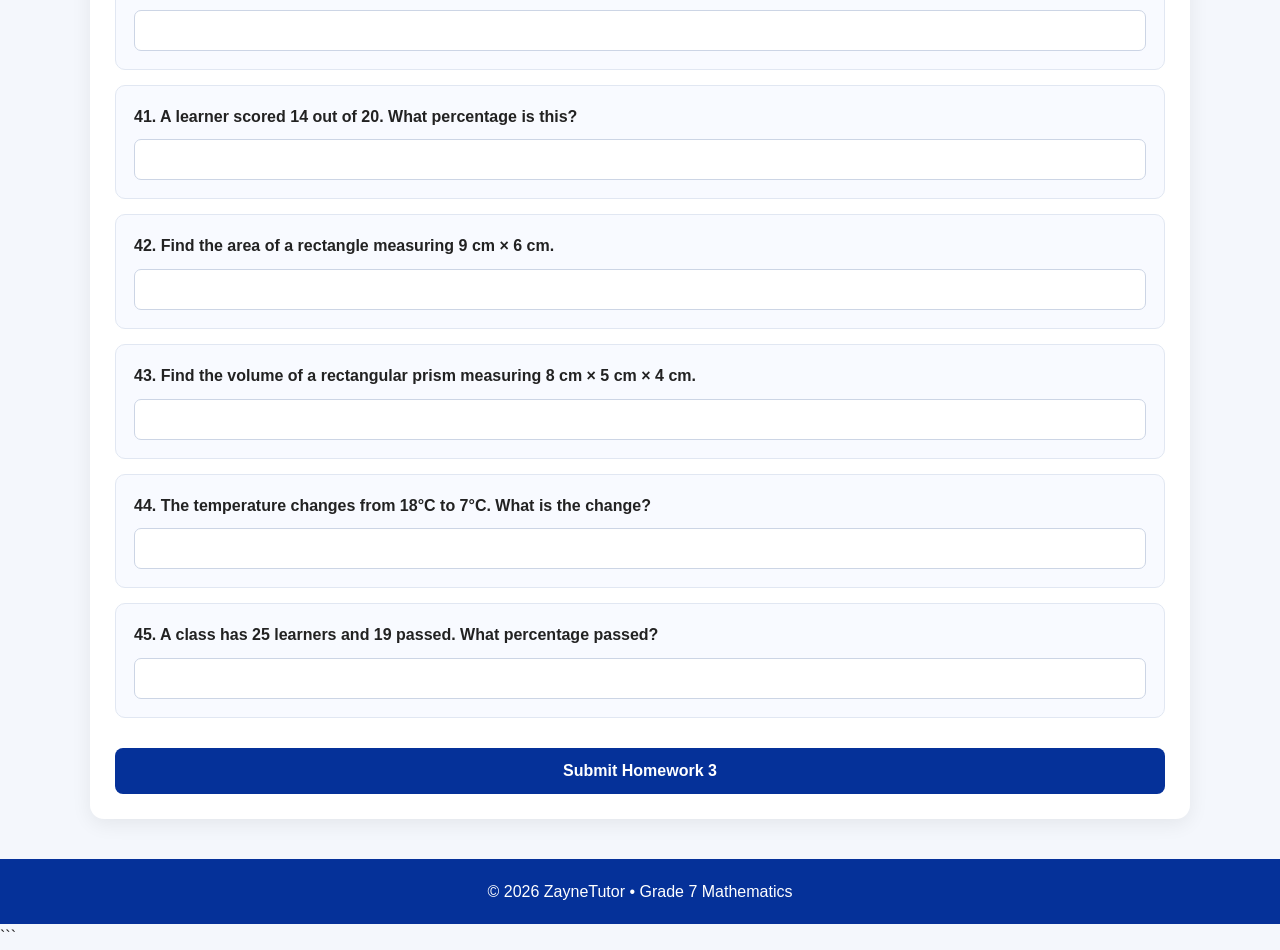
<file: grade7.html>
```html
<!DOCTYPE html>
<html lang="en">
<head>
    <meta charset="UTF-8">
    <meta name="viewport" content="width=device-width, initial-scale=1.0">
    <title>Grade 7 Mathematics Homework | ZayneTutor</title>

    <style>
        * {
            box-sizing: border-box;
            margin: 0;
            padding: 0;
        }

        body {
            font-family: Arial, sans-serif;
            background: #f4f7fc;
            color: #222;
            line-height: 1.6;
        }

        header {
            background: #053199;
            color: white;
            padding: 35px 20px;
            text-align: center;
        }

        .logo {
            font-size: 30px;
            font-weight: bold;
            margin-bottom: 10px;
        }

        .logo span {
            color: #ffb000;
        }

        header h1 {
            font-size: 30px;
            margin-bottom: 8px;
        }

        header p {
            font-size: 16px;
            opacity: 0.95;
        }

        .container {
            width: 92%;
            max-width: 1100px;
            margin: 30px auto;
        }

        .intro {
            background: white;
            padding: 25px;
            border-radius: 14px;
            margin-bottom: 25px;
            box-shadow: 0 5px 20px rgba(0,0,0,0.07);
        }

        .intro h2 {
            color: #053199;
            margin-bottom: 8px;
        }

        .homework-section {
            background: white;
            padding: 25px;
            border-radius: 14px;
            margin-bottom: 30px;
            box-shadow: 0 5px 20px rgba(0,0,0,0.07);
        }

        .homework-header {
            display: flex;
            justify-content: space-between;
            align-items: center;
            gap: 15px;
            flex-wrap: wrap;
            border-bottom: 2px solid #edf1f7;
            padding-bottom: 15px;
            margin-bottom: 20px;
        }

        .homework-header h2 {
            color: #053199;
        }

        .topics {
            color: #666;
            font-size: 14px;
            margin-top: 4px;
        }

        .status {
            padding: 8px 14px;
            border-radius: 20px;
            font-size: 13px;
            font-weight: bold;
            background: #fff3cd;
            color: #856404;
        }

        .status.submitted {
            background: #d4edda;
            color: #155724;
        }

        .question {
            background: #f8faff;
            border: 1px solid #e1e7f2;
            border-radius: 10px;
            padding: 18px;
            margin-bottom: 15px;
        }

        .question p {
            font-weight: bold;
            margin-bottom: 10px;
        }

        .answer {
            width: 100%;
            padding: 11px 13px;
            border: 1px solid #ccd5e5;
            border-radius: 7px;
            font-size: 15px;
            outline: none;
            background: white;
        }

        .answer:focus {
            border-color: #053199;
            box-shadow: 0 0 0 3px rgba(5,49,153,0.08);
        }

        .answer.correct {
            border: 2px solid #198754;
            background: #f0fff5;
        }

        .answer.incorrect {
            border: 2px solid #dc3545;
            background: #fff5f5;
        }

        .submit-btn {
            width: 100%;
            margin-top: 15px;
            padding: 14px;
            border: none;
            border-radius: 8px;
            background: #053199;
            color: white;
            font-size: 16px;
            font-weight: bold;
            cursor: pointer;
            transition: 0.2s;
        }

        .submit-btn:hover {
            background: #0b5ed7;
        }

        .submit-btn:disabled {
            background: #8d99ae;
            cursor: not-allowed;
        }

        .homework-result {
            display: none;
            margin-top: 20px;
            padding: 20px;
            border-radius: 10px;
            background: #eef4ff;
            border-left: 5px solid #053199;
        }

        .homework-result.show {
            display: block;
        }

        .homework-result h3 {
            color: #053199;
            margin-bottom: 8px;
        }

        .score {
            font-size: 25px;
            font-weight: bold;
            color: #053199;
        }

        .percentage {
            font-size: 18px;
            margin-top: 4px;
        }

        .feedback {
            margin-top: 8px;
            font-weight: bold;
        }

        .results-dashboard {
            background: white;
            padding: 25px;
            border-radius: 14px;
            box-shadow: 0 5px 20px rgba(0,0,0,0.07);
            margin-bottom: 30px;
        }

        .results-dashboard h2 {
            color: #053199;
            margin-bottom: 20px;
        }

        .results-grid {
            display: grid;
            grid-template-columns: repeat(4, 1fr);
            gap: 15px;
        }

        .result-card {
            padding: 20px;
            background: #f5f8ff;
            border-radius: 10px;
            text-align: center;
            border: 1px solid #e1e7f2;
        }

        .result-card h3 {
            font-size: 15px;
            color: #555;
            margin-bottom: 8px;
        }

        .result-card .big-score {
            font-size: 25px;
            font-weight: bold;
            color: #053199;
        }

        .result-card .result-status {
            font-size: 12px;
            margin-top: 5px;
            color: #777;
        }

        .result-card.overall {
            background: #053199;
            color: white;
        }

        .result-card.overall h3,
        .result-card.overall .big-score,
        .result-card.overall .result-status {
            color: white;
        }

        footer {
            background: #053199;
            color: white;
            text-align: center;
            padding: 20px;
            margin-top: 40px;
        }

        @media (max-width: 800px) {
            .results-grid {
                grid-template-columns: repeat(2, 1fr);
            }
        }

        @media (max-width: 500px) {
            header h1 {
                font-size: 24px;
            }

            .results-grid {
                grid-template-columns: 1fr;
            }

            .homework-section,
            .intro,
            .results-dashboard {
                padding: 18px;
            }
        }
    </style>
</head>

<body>

<header>
    <div class="logo">Zayne<span>Tutor</span></div>
    <h1>Grade 7 Mathematics Homework</h1>
    <p>CAPS Curriculum • Homework 1–3</p>
</header>

<div class="container">

    <div class="intro">
        <h2>Grade 7 Mathematics</h2>
        <p>
            Complete each homework separately. Show your working where necessary.
            Each homework is marked only when you submit that homework.
        </p>
    </div>

    <!-- RESULTS DASHBOARD -->
    <section class="results-dashboard" id="resultsDashboard">
        <h2>Homework Results</h2>

        <div class="results-grid">

            <div class="result-card">
                <h3>Homework 1</h3>
                <div class="big-score" id="dashboardScore1">—</div>
                <div class="result-status" id="dashboardStatus1">
                    Not Submitted
                </div>
            </div>

            <div class="result-card">
                <h3>Homework 2</h3>
                <div class="big-score" id="dashboardScore2">—</div>
                <div class="result-status" id="dashboardStatus2">
                    Not Submitted
                </div>
            </div>

            <div class="result-card">
                <h3>Homework 3</h3>
                <div class="big-score" id="dashboardScore3">—</div>
                <div class="result-status" id="dashboardStatus3">
                    Not Submitted
                </div>
            </div>

            <div class="result-card overall">
                <h3>Submitted Total</h3>
                <div class="big-score" id="overallScore">—</div>
                <div class="result-status" id="overallStatus">
                    No Homework Submitted
                </div>
            </div>

        </div>
    </section>


    <!-- HOMEWORK 1 -->
    <section class="homework-section">

        <div class="homework-header">
            <div>
                <h2>Homework 1</h2>
                <div class="topics">
                    Integers • Whole Numbers • Fractions • Decimals • Exponents
                </div>
            </div>

            <div class="status" id="status1">
                Not Submitted
            </div>
        </div>


        <div class="question">
            <p>1. Calculate: 3 245 + 4 279.</p>
            <input class="answer" id="q1" type="text">
        </div>

        <div class="question">
            <p>2. Calculate: 8 500 − 4 175.</p>
            <input class="answer" id="q2" type="text">
        </div>

        <div class="question">
            <p>3. Calculate: 1 230 × 3.</p>
            <input class="answer" id="q3" type="text">
        </div>

        <div class="question">
            <p>4. Calculate: 1 512 ÷ 4.</p>
            <input class="answer" id="q4" type="text">
        </div>

        <div class="question">
            <p>5. Calculate: 2³ − 1.</p>
            <input class="answer" id="q5" type="text">
        </div>

        <div class="question">
            <p>6. Calculate: −12 − 7.</p>
            <input class="answer" id="q6" type="text">
        </div>

        <div class="question">
            <p>7. Calculate: (−6) × (−4).</p>
            <input class="answer" id="q7" type="text">
        </div>

        <div class="question">
            <p>8. Calculate: 18 ÷ (−3).</p>
            <input class="answer" id="q8" type="text">
        </div>

        <div class="question">
            <p>9. Calculate: 5².</p>
            <input class="answer" id="q9" type="text">
        </div>

        <div class="question">
            <p>10. Calculate: 2⁵.</p>
            <input class="answer" id="q10" type="text">
        </div>

        <div class="question">
            <p>11. Calculate: 4⁰.</p>
            <input class="answer" id="q11" type="text">
        </div>

        <div class="question">
            <p>12. Calculate: 1/4 + 1/4.</p>
            <input class="answer" id="q12" type="text">
        </div>

        <div class="question">
            <p>13. Calculate: 1/2 + 1/4.</p>
            <input class="answer" id="q13" type="text">
        </div>

        <div class="question">
            <p>14. Arrange from smallest to largest: 0.75, 0.1, 0.5, 0.25.</p>
            <input class="answer" id="q14" type="text">
        </div>

        <div class="question">
            <p>15. A book costs R25. How much does it cost?</p>
            <input class="answer" id="q15" type="text">
        </div>

        <button class="submit-btn" id="submit1"
                onclick="markHomework(1, 1, 15)">
            Submit Homework 1
        </button>

        <div class="homework-result" id="result1"></div>

    </section>


    <!-- HOMEWORK 2 -->
    <section class="homework-section">

        <div class="homework-header">
            <div>
                <h2>Homework 2</h2>
                <div class="topics">
                    Algebra • Patterns • Equations • Geometry • Measurement
                </div>
            </div>

            <div class="status" id="status2">
                Not Submitted
            </div>
        </div>


        <div class="question">
            <p>16. Simplify: 3 × 8x.</p>
            <input class="answer" id="q16" type="text">
        </div>

        <div class="question">
            <p>17. Simplify: 5a + 3.</p>
            <input class="answer" id="q17" type="text">
        </div>

        <div class="question">
            <p>18. Simplify: 3x + 12.</p>
            <input class="answer" id="q18" type="text">
        </div>

        <div class="question">
            <p>19. Simplify: 10x − 6.</p>
            <input class="answer" id="q19" type="text">
        </div>

        <div class="question">
            <p>20. Solve: 2x + 3 = 25.</p>
            <input class="answer" id="q20" type="text">
        </div>

        <div class="question">
            <p>21. Solve: x + 4 = 12.</p>
            <input class="answer" id="q21" type="text">
        </div>

        <div class="question">
            <p>22. Solve: 2x = 12.</p>
            <input class="answer" id="q22" type="text">
        </div>

        <div class="question">
            <p>23. Find the next three terms: 15, 20, 25, ...</p>
            <input class="answer" id="q23" type="text">
        </div>

        <div class="question">
            <p>24. What is the rule for the pattern 3, 6, 9, 12?</p>
            <input class="answer" id="q24" type="text">
        </div>

        <div class="question">
            <p>25. Calculate the perimeter of a square with side 16 cm.</p>
            <input class="answer" id="q25" type="text">
        </div>

        <div class="question">
            <p>26. A triangle has angles 55°, 60° and x°. Find x.</p>
            <input class="answer" id="q26" type="text">
        </div>

        <div class="question">
            <p>27. A straight line has angles 142° and x°. Find x.</p>
            <input class="answer" id="q27" type="text">
        </div>

        <div class="question">
            <p>28. Convert 1.2 m to metres and centimetres.</p>
            <input class="answer" id="q28" type="text">
        </div>

        <div class="question">
            <p>29. Convert 4.5 metres to centimetres.</p>
            <input class="answer" id="q29" type="text">
        </div>

        <div class="question">
            <p>30. A rectangle is 9 cm long and 4 cm wide. Find its area and perimeter.</p>
            <input class="answer" id="q30" type="text">
        </div>

        <button class="submit-btn" id="submit2"
                onclick="markHomework(2, 16, 30)">
            Submit Homework 2
        </button>

        <div class="homework-result" id="result2"></div>

    </section>


    <!-- HOMEWORK 3 -->
    <section class="homework-section">

        <div class="homework-header">
            <div>
                <h2>Homework 3</h2>
                <div class="topics">
                    Ratio • Rate • Probability • Statistics • Data Handling • Geometry
                </div>
            </div>

            <div class="status" id="status3">
                Not Submitted
            </div>
        </div>


        <div class="question">
            <p>31. Simplify the ratio 4:6.</p>
            <input class="answer" id="q31" type="text">
        </div>

        <div class="question">
            <p>32. Simplify the ratio 20:5.</p>
            <input class="answer" id="q32" type="text">
        </div>

        <div class="question">
            <p>33. A car travels 180 km in 3 hours. Find its average speed.</p>
            <input class="answer" id="q33" type="text">
        </div>

        <div class="question">
            <p>34. Find 40% of 200.</p>
            <input class="answer" id="q34" type="text">
        </div>

        <div class="question">
            <p>35. What is the probability of getting a head when tossing a fair coin?</p>
            <input class="answer" id="q35" type="text">
        </div>

        <div class="question">
            <p>36. What is the probability of rolling a 6 on a fair die?</p>
            <input class="answer" id="q36" type="text">
        </div>

        <div class="question">
            <p>37. Find the mean of: 8, 10, 12, 14, 16.</p>
            <input class="answer" id="q37" type="text">
        </div>

        <div class="question">
            <p>38. Find the median of: 4, 8, 10, 12, 16.</p>
            <input class="answer" id="q38" type="text">
        </div>

        <div class="question">
            <p>39. Find the mode of: 3, 4, 6, 6, 8.</p>
            <input class="answer" id="q39" type="text">
        </div>

        <div class="question">
            <p>40. Find the range of: 8, 12, 15, 20, 29.</p>
            <input class="answer" id="q40" type="text">
        </div>

        <div class="question">
            <p>41. A learner scored 14 out of 20. What percentage is this?</p>
            <input class="answer" id="q41" type="text">
        </div>

        <div class="question">
            <p>42. Find the area of a rectangle measuring 9 cm × 6 cm.</p>
            <input class="answer" id="q42" type="text">
        </div>

        <div class="question">
            <p>43. Find the volume of a rectangular prism measuring 8 cm × 5 cm × 4 cm.</p>
            <input class="answer" id="q43" type="text">
        </div>

        <div class="question">
            <p>44. The temperature changes from 18°C to 7°C. What is the change?</p>
            <input class="answer" id="q44" type="text">
        </div>

        <div class="question">
            <p>45. A class has 25 learners and 19 passed. What percentage passed?</p>
            <input class="answer" id="q45" type="text">
        </div>

        <button class="submit-btn" id="submit3"
                onclick="markHomework(3, 31, 45)">
            Submit Homework 3
        </button>

        <div class="homework-result" id="result3"></div>

    </section>

</div>


<footer>
    © 2026 ZayneTutor • Grade 7 Mathematics
</footer>


<script>

    /*
     * ==========================================================
     * HOMEWORK SUBMISSION STATE
     * ==========================================================
     *
     * false = not submitted
     * true  = already submitted
     */

    const homeworkSubmitted = {
        1: false,
        2: false,
        3: false
    };


    /*
     * ==========================================================
     * CORRECT ANSWERS
     * ==========================================================
     */

    const correctAnswers = {

        1: ["7524"],
        2: ["4325"],
        3: ["3690"],
        4: ["378"],
        5: ["7"],
        6: ["-19"],
        7: ["24"],
        8: ["-6"],
        9: ["25"],
        10: ["32"],
        11: ["1"],
        12: ["1/2", "3/6"],
        13: ["3/4"],
        14: [
            "0.1, 0.25, 0.5, 0.75",
            "0.1,0.25,0.5,0.75"
        ],
        15: ["25", "r25", "r 25"],

        16: ["8x", "8*x", "8 x"],
        17: ["5a+3", "5a + 3"],
        18: ["3x+12", "3x + 12"],
        19: ["10x-6", "10x - 6"],
        20: ["11"],
        21: ["8"],
        22: ["6"],
        23: [
            "30, 35, 40",
            "30,35,40"
        ],
        24: [
            "3n",
            "3*n",
            "3 x n",
            "multiply by 3"
        ],
        25: ["64"],
        26: ["65"],
        27: ["38"],
        28: ["120"],
        29: ["450"],
        30: [
            "81, 36",
            "81cm2, 36cm",
            "81 cm2, 36 cm",
            "area 81 perimeter 36",
            "area 81 cm2 perimeter 36 cm"
        ],

        31: ["2:3", "2 : 3"],
        32: ["4:1", "4 : 1"],
        33: ["60", "60km/h", "60kmh", "60 km/h"],
        34: ["80"],
        35: ["1/2", "0.5"],
        36: ["1/6"],
        37: ["12"],
        38: ["12"],
        39: ["6"],
        40: ["21"],
        41: ["70", "70%"],
        42: ["54", "54cm2", "54 cm2"],
        43: ["160", "160cm3", "160 cm3"],
        44: ["11", "11c", "11°c", "11 °c"],
        45: ["76", "76%"]
    };


    /*
     * ==========================================================
     * NORMALISE ANSWER
     * ==========================================================
     */

    function normaliseAnswer(answer) {

        return answer
            .toLowerCase()
            .trim()
            .replace(/\s+/g, " ")
            .replace(/°/g, "")
            .replace(/²/g, "2")
            .replace(/³/g, "3");

    }


    /*
     * ==========================================================
     * CHECK ONE ANSWER
     * ==========================================================
     */

    function checkAnswer(questionNumber) {

        const input = document.getElementById("q" + questionNumber);

        if (!input) {
            return false;
        }

        const userAnswer = normaliseAnswer(input.value);

        const answers = correctAnswers[questionNumber].map(
            answer => normaliseAnswer(answer)
        );

        const isCorrect = answers.includes(userAnswer);

        input.classList.remove("correct", "incorrect");

        if (isCorrect) {
            input.classList.add("correct");
        } else {
            input.classList.add("incorrect");
        }

        return isCorrect;
    }


    /*
     * ==========================================================
     * MARK ONLY THE SELECTED HOMEWORK
     * ==========================================================
     */

    function markHomework(homeworkNumber, startQuestion, endQuestion) {

        /*
         * Prevent a second submission.
         */

        if (homeworkSubmitted[homeworkNumber]) {

            alert(
                "Homework " +
                homeworkNumber +
                " has already been submitted."
            );

            return;
        }


        /*
         * Mark only this homework.
         */

        let score = 0;

        for (
            let question = startQuestion;
            question <= endQuestion;
            question++
        ) {

            if (checkAnswer(question)) {
                score++;
            }
        }


        const total = endQuestion - startQuestion + 1;

        const percentage = Math.round(
            (score / total) * 100
        );


        /*
         * Mark homework as submitted.
         */

        homeworkSubmitted[homeworkNumber] = true;


        /*
         * Disable ONLY this homework's inputs.
         */

        for (
            let question = startQuestion;
            question <= endQuestion;
            question++
        ) {

            const input = document.getElementById(
                "q" + question
            );

            if (input) {
                input.disabled = true;
            }
        }


        /*
         * Disable this homework's submit button.
         */

        const submitButton = document.getElementById(
            "submit" + homeworkNumber
        );

        submitButton.disabled = true;

        submitButton.textContent =
            "Homework " +
            homeworkNumber +
            " Submitted ✓";


        /*
         * Update status.
         */

        const status = document.getElementById(
            "status" + homeworkNumber
        );

        status.textContent = "Submitted ✓";
        status.classList.add("submitted");


        /*
         * Display homework result.
         */

        displayHomeworkResult(
            homeworkNumber,
            score,
            total,
            percentage
        );


        /*
         * Update dashboard.
         */

        updateDashboard();


        /*
         * Scroll to result.
         */

        document.getElementById(
            "result" + homeworkNumber
        ).scrollIntoView({
            behavior: "smooth",
            block: "center"
        });
    }


    /*
     * ==========================================================
     * DISPLAY RESULT
     * ==========================================================
     */

    function displayHomeworkResult(
        homeworkNumber,
        score,
        total,
        percentage
    ) {

        const resultBox = document.getElementById(
            "result" + homeworkNumber
        );

        let feedback = "";

        if (percentage >= 80) {

            feedback =
                "🌟 Excellent work! Keep it up!";

        } else if (percentage >= 70) {

            feedback =
                "👏 Very good! You are doing well.";

        } else if (percentage >= 50) {

            feedback =
                "👍 Good effort! Keep practising.";

        } else {

            feedback =
                "📚 Keep practising. You can improve!";
        }


        resultBox.innerHTML = `
            <h3>Homework ${homeworkNumber} Result</h3>

            <div class="score">
                ${score} / ${total}
            </div>

            <div class="percentage">
                ${percentage}%
            </div>

            <div class="feedback">
                ${feedback}
            </div>
        `;

        resultBox.classList.add("show");
    }


    /*
     * ==========================================================
     * UPDATE RESULTS DASHBOARD
     * ==========================================================
     *
     * IMPORTANT:
     * Only submitted homeworks are included.
     */

    function updateDashboard() {

        let submittedCount = 0;
        let totalScore = 0;
        let totalQuestions = 0;


        /*
         * Homework 1
         */

        updateDashboardHomework(
            1,
            1,
            15
        );


        /*
         * Homework 2
         */

        updateDashboardHomework(
            2,
            16,
            30
        );


        /*
         * Homework 3
         */

        updateDashboardHomework(
            3,
            31,
            45
        );


        /*
         * Calculate overall score
         * using ONLY submitted homeworks.
         */

        for (let homework = 1; homework <= 3; homework++) {

            if (homeworkSubmitted[homework]) {

                submittedCount++;

                let start;
                let end;

                if (homework === 1) {
                    start = 1;
                    end = 15;
                }

                if (homework === 2) {
                    start = 16;
                    end = 30;
                }

                if (homework === 3) {
                    start = 31;
                    end = 45;
                }


                const score = calculateScore(
                    start,
                    end
                );

                totalScore += score;
                totalQuestions += end - start + 1;
            }
        }


        const overallScore =
            document.getElementById("overallScore");

        const overallStatus =
            document.getElementById("overallStatus");


        if (submittedCount === 0) {

            overallScore.textContent = "—";

            overallStatus.textContent =
                "No Homework Submitted";

        } else {

            const overallPercentage = Math.round(
                (totalScore / totalQuestions) * 100
            );

            overallScore.textContent =
                totalScore + " / " + totalQuestions;

            overallStatus.textContent =
                submittedCount +
                " of 3 submitted • " +
                overallPercentage +
                "%";
        }
    }


    /*
     * ==========================================================
     * UPDATE INDIVIDUAL DASHBOARD CARD
     * ==========================================================
     */

    function updateDashboardHomework(
        homeworkNumber,
        startQuestion,
        endQuestion
    ) {

        const scoreElement =
            document.getElementById(
                "dashboardScore" + homeworkNumber
            );

        const statusElement =
            document.getElementById(
                "dashboardStatus" + homeworkNumber
            );


        if (!homeworkSubmitted[homeworkNumber]) {

            scoreElement.textContent = "—";

            statusElement.textContent =
                "Not Submitted";

            return;
        }


        const score = calculateScore(
            startQuestion,
            endQuestion
        );

        const total =
            endQuestion - startQuestion + 1;

        const percentage = Math.round(
            (score / total) * 100
        );


        scoreElement.textContent =
            score + " / " + total;

        statusElement.textContent =
            "Submitted • " + percentage + "%";
    }


    /*
     * ==========================================================
     * CALCULATE SCORE
     * ==========================================================
     *
     * This function calculates ONLY the requested range.
     */

    function calculateScore(
        startQuestion,
        endQuestion
    ) {

        let score = 0;

        for (
            let question = startQuestion;
            question <= endQuestion;
            question++
        ) {

            const input =
                document.getElementById(
                    "q" + question
                );

            if (!input) {
                continue;
            }


            const userAnswer =
                normaliseAnswer(input.value);

            const answers =
                correctAnswers[question].map(
                    answer => normaliseAnswer(answer)
                );


            if (answers.includes(userAnswer)) {
                score++;
            }
        }

        return score;
    }


    /*
     * ==========================================================
     * INITIAL DASHBOARD
     * ==========================================================
     */

    updateDashboard();

</script>

</body>
</html>
```
</file>
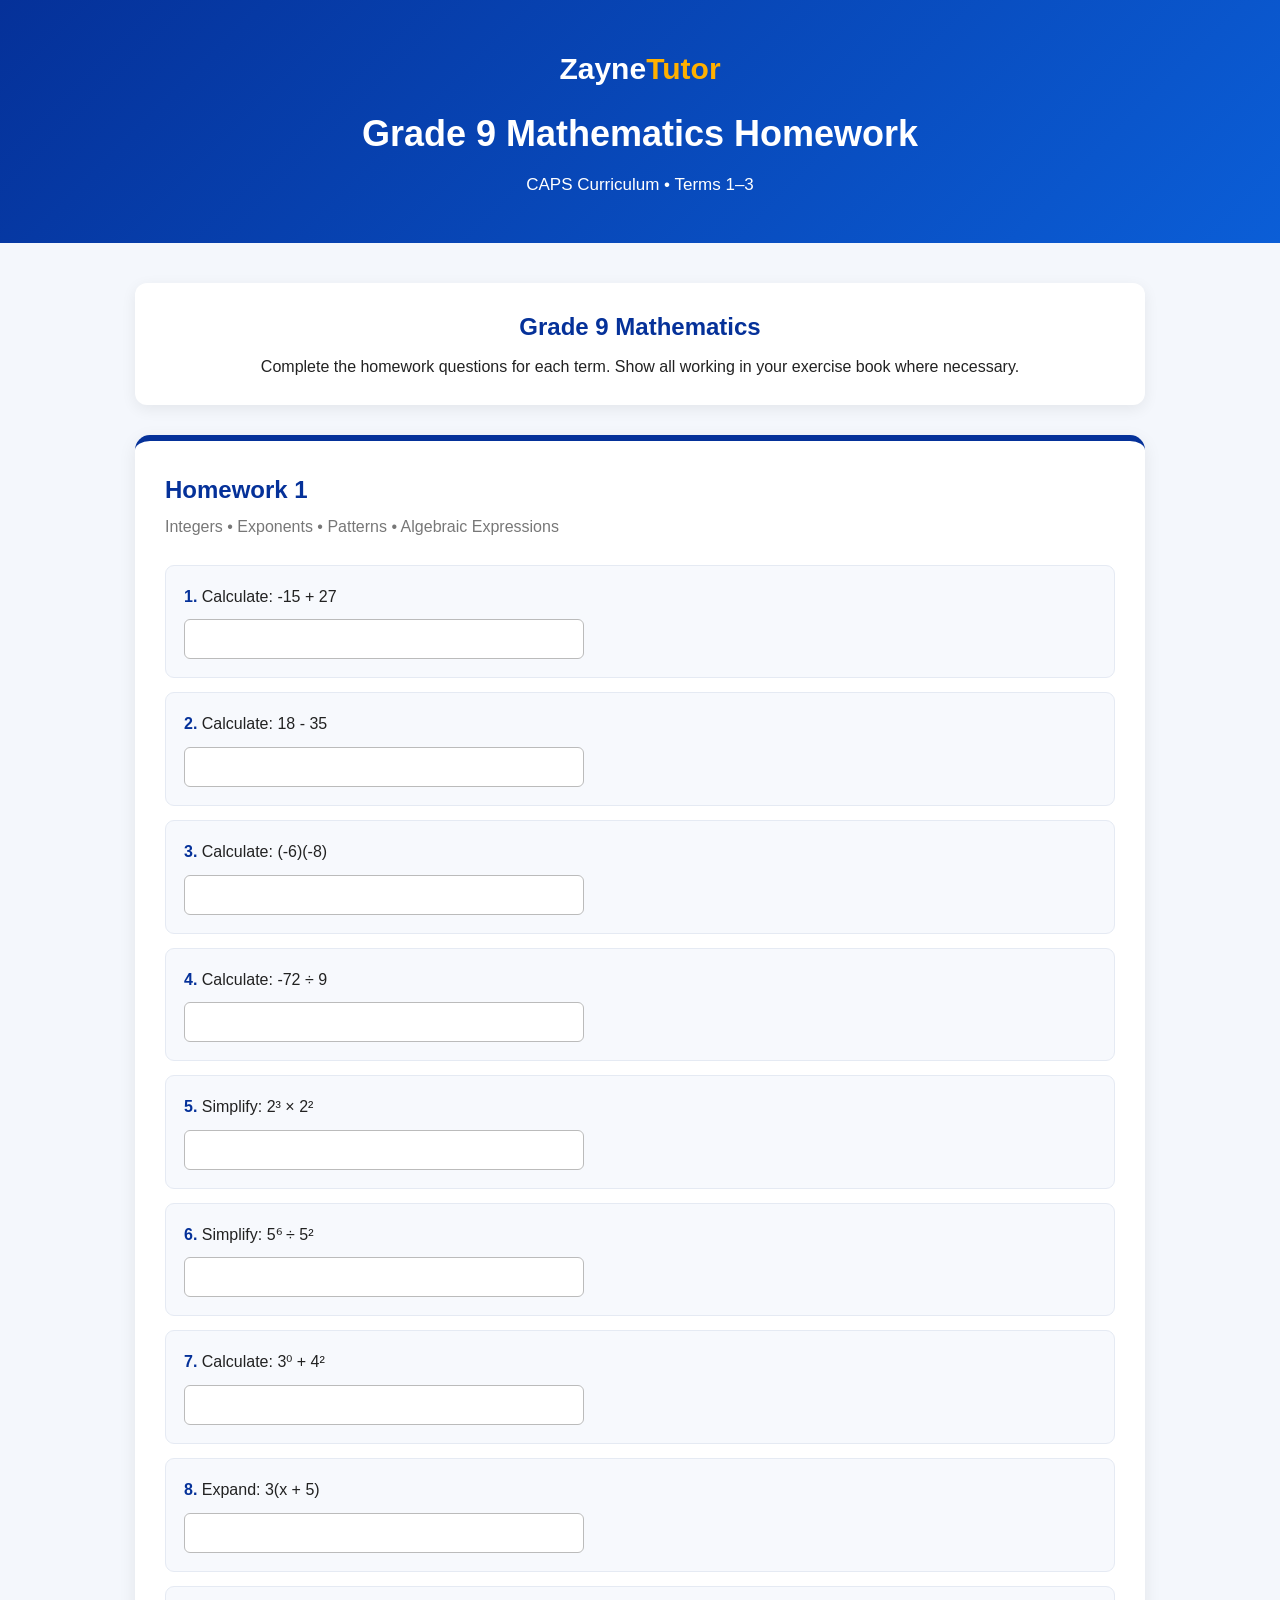
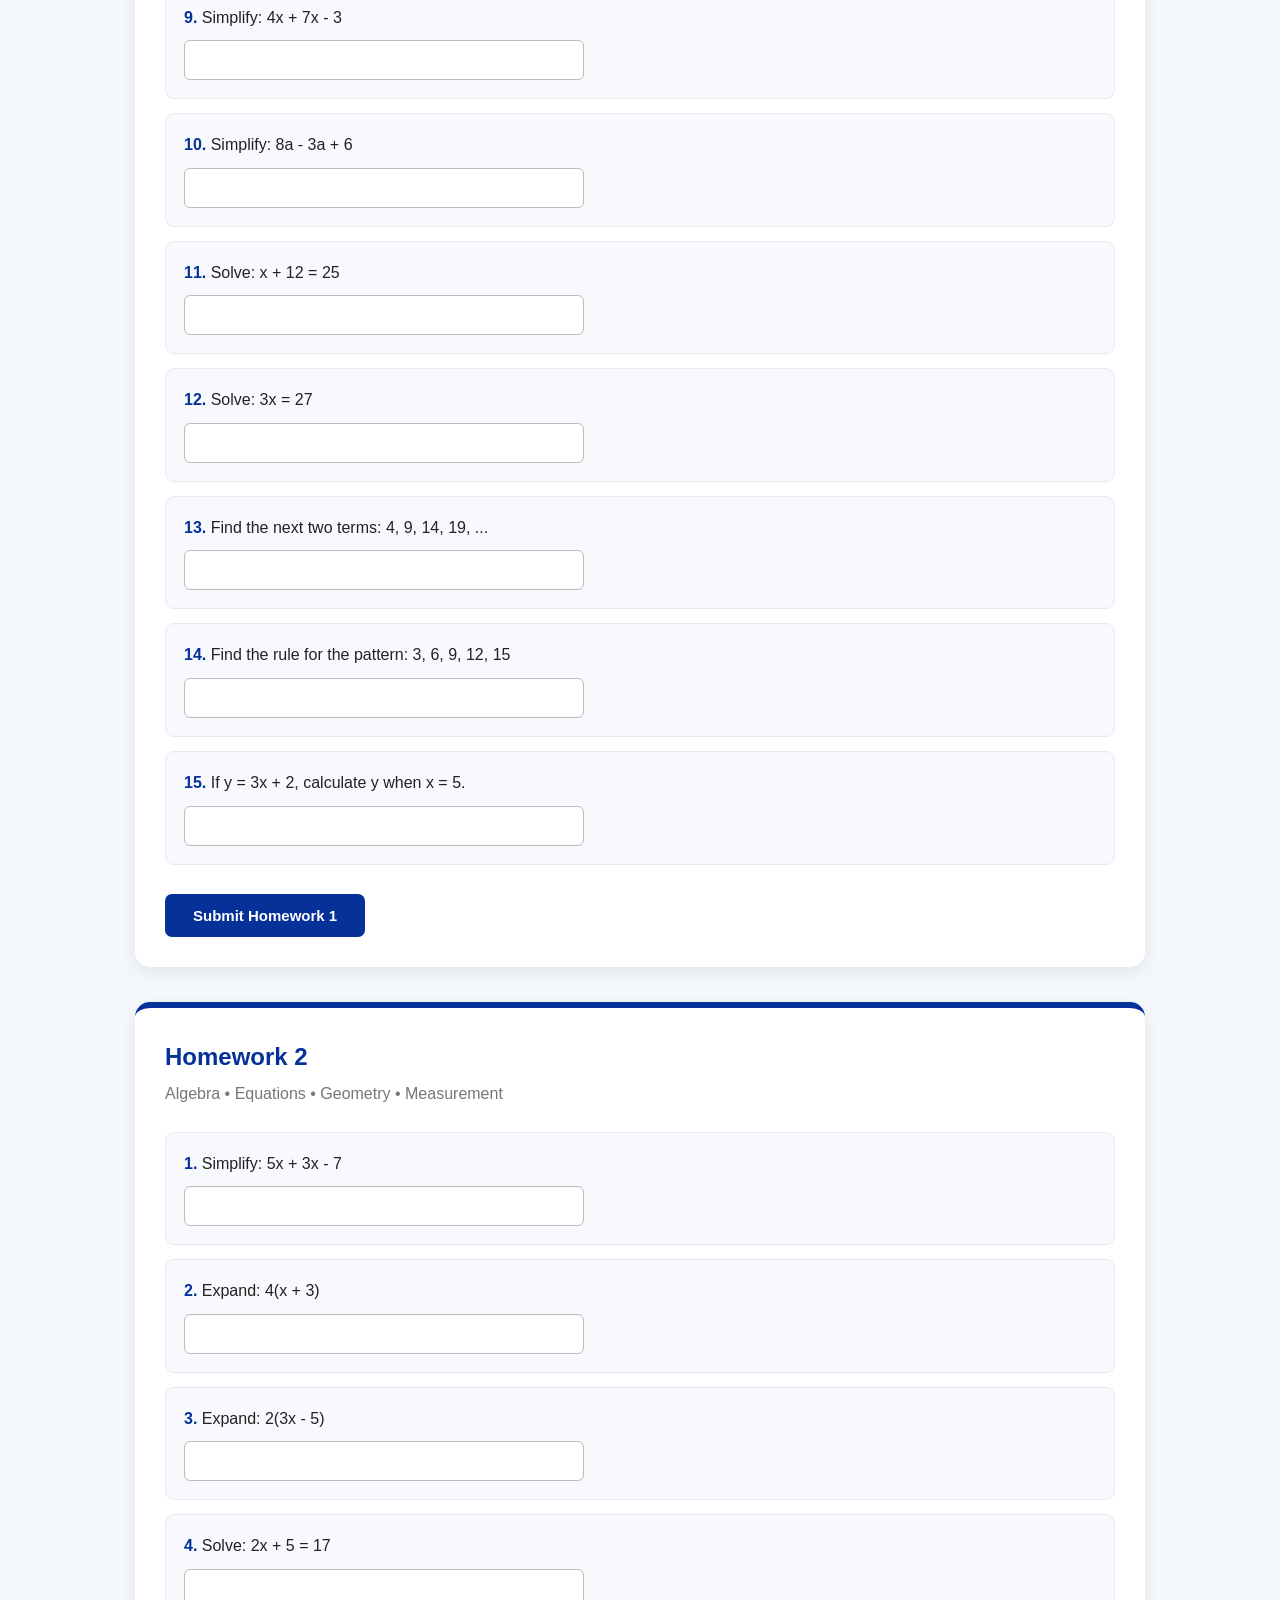
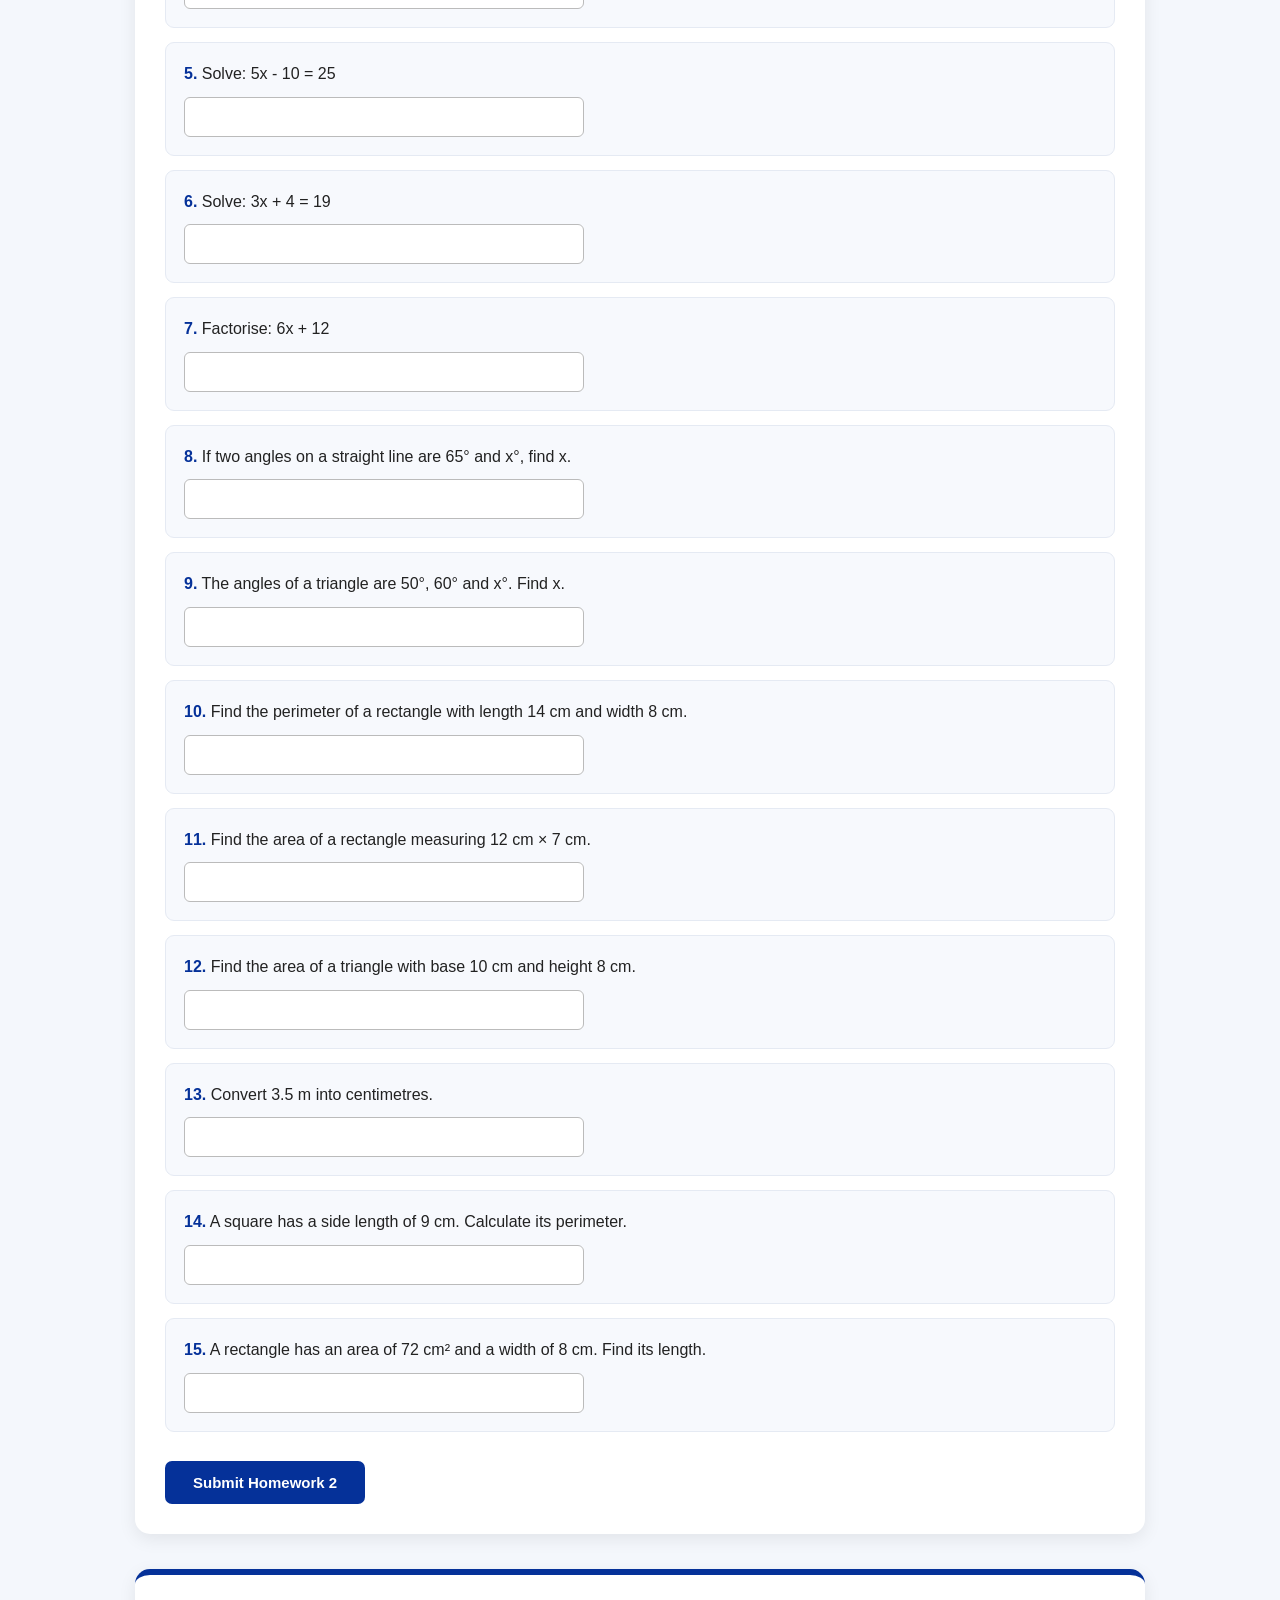
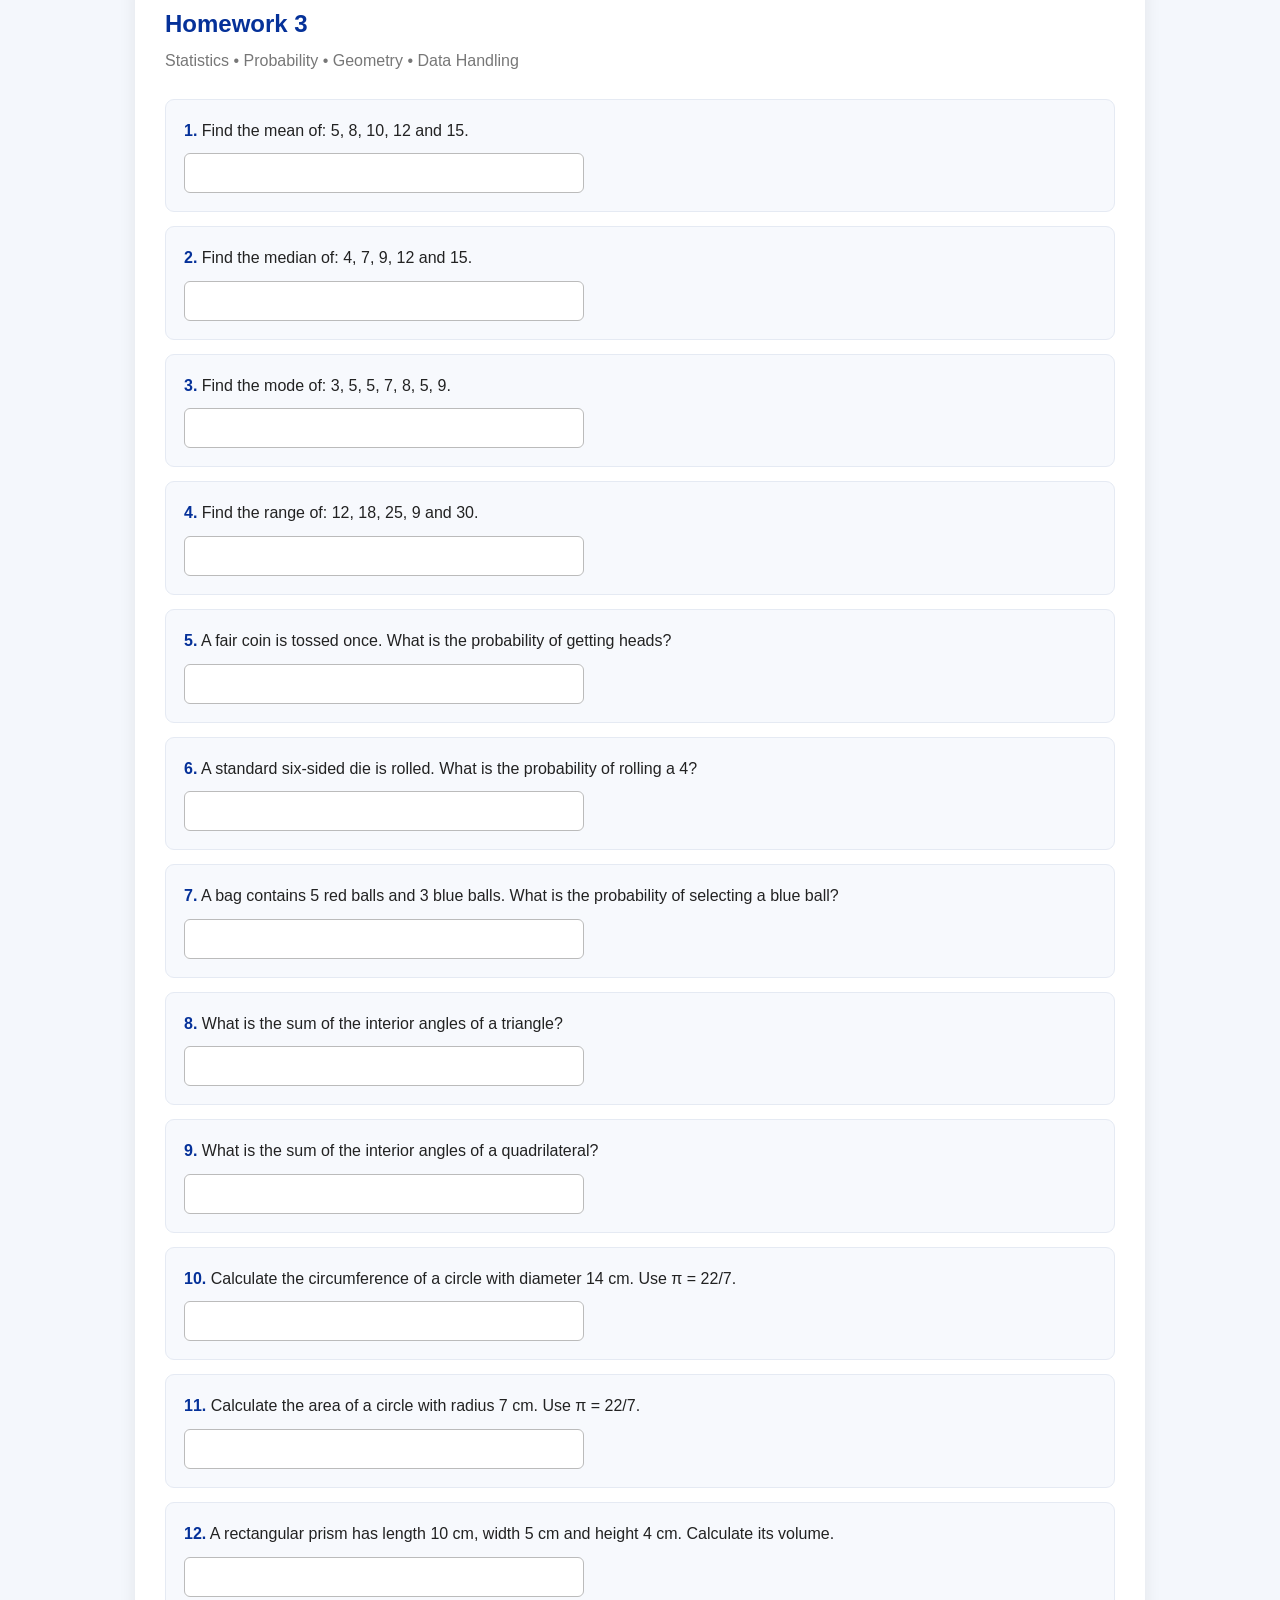
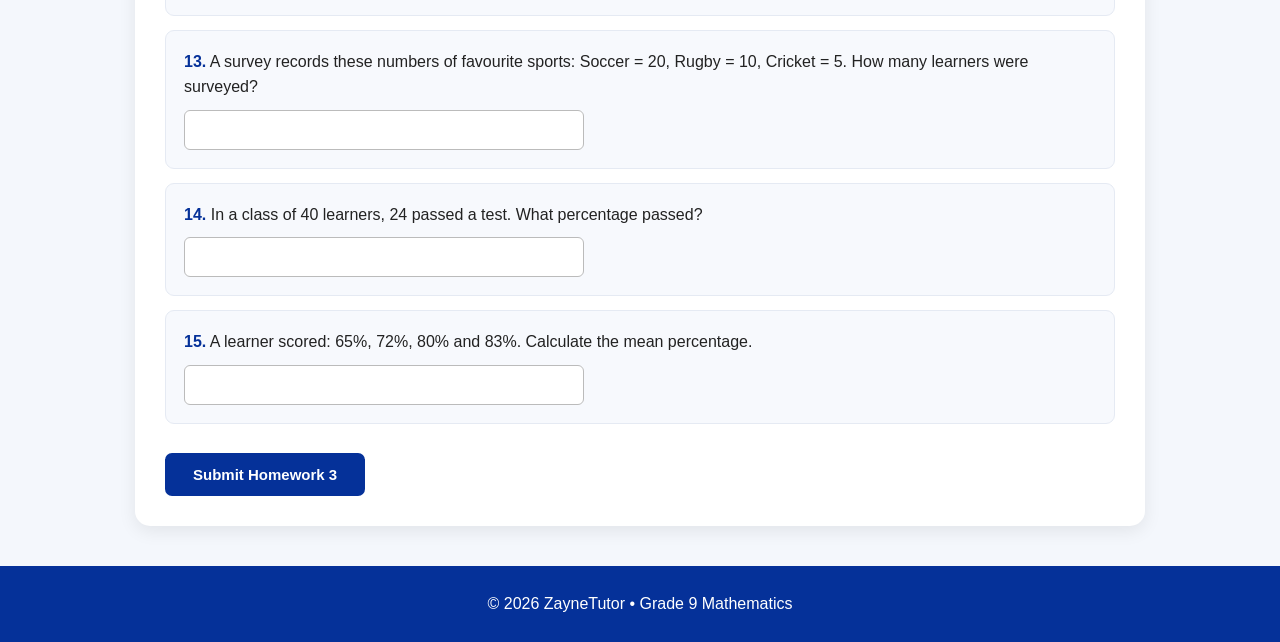
<file: grade9.html>
<!DOCTYPE html>
<html lang="en">
<head>
    <meta charset="UTF-8">
    <meta name="viewport" content="width=device-width, initial-scale=1.0">

    <title>Grade 9 Mathematics Homework | ZayneTutor</title>

    <style>
        * {
            margin: 0;
            padding: 0;
            box-sizing: border-box;
        }

        body {
            font-family: Arial, sans-serif;
            background: #f4f7fc;
            color: #222;
            line-height: 1.6;
        }

        header {
            background: linear-gradient(135deg, #053199, #0b5ed7);
            color: white;
            text-align: center;
            padding: 45px 20px;
        }

        .logo {
            font-size: 30px;
            font-weight: bold;
            margin-bottom: 12px;
        }

        .logo span {
            color: #ffb000;
        }

        header h1 {
            font-size: 36px;
            margin-bottom: 8px;
        }

        header p {
            font-size: 17px;
        }

        .container {
            max-width: 1050px;
            margin: 40px auto;
            padding: 0 20px;
        }

        .intro {
            background: white;
            padding: 25px;
            border-radius: 12px;
            margin-bottom: 30px;
            text-align: center;
            box-shadow: 0 4px 15px rgba(0,0,0,0.07);
        }

        .intro h2 {
            color: #053199;
            margin-bottom: 8px;
        }

        .homework {
            background: white;
            padding: 30px;
            margin-bottom: 35px;
            border-radius: 15px;
            border-top: 6px solid #053199;
            box-shadow: 0 5px 18px rgba(0,0,0,0.08);
        }

        .homework h2 {
            color: #053199;
            margin-bottom: 5px;
        }

        .subtitle {
            color: #777;
            margin-bottom: 25px;
        }

        .question {
            background: #f7f9fd;
            border: 1px solid #e5eaf3;
            padding: 18px;
            margin: 14px 0;
            border-radius: 9px;
        }

        .question strong {
            color: #053199;
        }

        .answer {
            display: block;
            width: 100%;
            max-width: 400px;
            padding: 10px;
            margin-top: 10px;
            border: 1px solid #bbb;
            border-radius: 6px;
            font-size: 16px;
        }

        .submit-btn {
            background: #053199;
            color: white;
            border: none;
            padding: 13px 28px;
            border-radius: 7px;
            cursor: pointer;
            margin-top: 15px;
            font-weight: bold;
            font-size: 15px;
        }

        .submit-btn:hover {
            background: #ff9800;
        }

        footer {
            background: #053199;
            color: white;
            text-align: center;
            padding: 25px;
            margin-top: 40px;
        }

        @media (max-width: 700px) {
            header h1 {
                font-size: 28px;
            }

            .homework {
                padding: 20px;
            }
        }
    </style>
</head>

<body>

<header>

    <div class="logo">
        Zayne<span>Tutor</span>
    </div>

    <h1>Grade 9 Mathematics Homework</h1>

    <p>CAPS Curriculum • Terms 1–3</p>

</header>


<main class="container">

    <div class="intro">
        <h2>Grade 9 Mathematics</h2>

        <p>
            Complete the homework questions for each term.
            Show all working in your exercise book where necessary.
        </p>
    </div>


    <!-- ================= TERM 1 ================= -->

    <section class="homework">

        <h2>Homework 1</h2>

        <p class="subtitle">
            Integers • Exponents • Patterns • Algebraic Expressions
        </p>


        <div class="question">
            <strong>1.</strong>
            Calculate:
            -15 + 27
            <input class="answer" type="text">
        </div>


        <div class="question">
            <strong>2.</strong>
            Calculate:
            18 - 35
            <input class="answer" type="text">
        </div>


        <div class="question">
            <strong>3.</strong>
            Calculate:
            (-6)(-8)
            <input class="answer" type="text">
        </div>


        <div class="question">
            <strong>4.</strong>
            Calculate:
            -72 ÷ 9
            <input class="answer" type="text">
        </div>


        <div class="question">
            <strong>5.</strong>
            Simplify:
            2³ × 2²
            <input class="answer" type="text">
        </div>


        <div class="question">
            <strong>6.</strong>
            Simplify:
            5⁶ ÷ 5²
            <input class="answer" type="text">
        </div>


        <div class="question">
            <strong>7.</strong>
            Calculate:
            3⁰ + 4²
            <input class="answer" type="text">
        </div>


        <div class="question">
            <strong>8.</strong>
            Expand:
            3(x + 5)
            <input class="answer" type="text">
        </div>


        <div class="question">
            <strong>9.</strong>
            Simplify:
            4x + 7x - 3
            <input class="answer" type="text">
        </div>


        <div class="question">
            <strong>10.</strong>
            Simplify:
            8a - 3a + 6
            <input class="answer" type="text">
        </div>


        <div class="question">
            <strong>11.</strong>
            Solve:
            x + 12 = 25
            <input class="answer" type="text">
        </div>


        <div class="question">
            <strong>12.</strong>
            Solve:
            3x = 27
            <input class="answer" type="text">
        </div>


        <div class="question">
            <strong>13.</strong>
            Find the next two terms:
            4, 9, 14, 19, ...
            <input class="answer" type="text">
        </div>


        <div class="question">
            <strong>14.</strong>
            Find the rule for the pattern:
            3, 6, 9, 12, 15
            <input class="answer" type="text">
        </div>


        <div class="question">
            <strong>15.</strong>
            If y = 3x + 2, calculate y when x = 5.
            <input class="answer" type="text">
        </div>


        <button class="submit-btn">
            Submit Homework 1
        </button>

    </section>


    <!-- ================= TERM 2 ================= -->

    <section class="homework">

        <h2>Homework 2</h2>

        <p class="subtitle">
            Algebra • Equations • Geometry • Measurement
        </p>


        <div class="question">
            <strong>1.</strong>
            Simplify:
            5x + 3x - 7
            <input class="answer" type="text">
        </div>


        <div class="question">
            <strong>2.</strong>
            Expand:
            4(x + 3)
            <input class="answer" type="text">
        </div>


        <div class="question">
            <strong>3.</strong>
            Expand:
            2(3x - 5)
            <input class="answer" type="text">
        </div>


        <div class="question">
            <strong>4.</strong>
            Solve:
            2x + 5 = 17
            <input class="answer" type="text">
        </div>


        <div class="question">
            <strong>5.</strong>
            Solve:
            5x - 10 = 25
            <input class="answer" type="text">
        </div>


        <div class="question">
            <strong>6.</strong>
            Solve:
            3x + 4 = 19
            <input class="answer" type="text">
        </div>


        <div class="question">
            <strong>7.</strong>
            Factorise:
            6x + 12
            <input class="answer" type="text">
        </div>


        <div class="question">
            <strong>8.</strong>
            If two angles on a straight line are
            65° and x°, find x.
            <input class="answer" type="text">
        </div>


        <div class="question">
            <strong>9.</strong>
            The angles of a triangle are
            50°, 60° and x°.
            Find x.
            <input class="answer" type="text">
        </div>


        <div class="question">
            <strong>10.</strong>
            Find the perimeter of a rectangle
            with length 14 cm and width 8 cm.
            <input class="answer" type="text">
        </div>


        <div class="question">
            <strong>11.</strong>
            Find the area of a rectangle
            measuring 12 cm × 7 cm.
            <input class="answer" type="text">
        </div>


        <div class="question">
            <strong>12.</strong>
            Find the area of a triangle with
            base 10 cm and height 8 cm.
            <input class="answer" type="text">
        </div>


        <div class="question">
            <strong>13.</strong>
            Convert 3.5 m into centimetres.
            <input class="answer" type="text">
        </div>


        <div class="question">
            <strong>14.</strong>
            A square has a side length of 9 cm.
            Calculate its perimeter.
            <input class="answer" type="text">
        </div>


        <div class="question">
            <strong>15.</strong>
            A rectangle has an area of 72 cm²
            and a width of 8 cm.
            Find its length.
            <input class="answer" type="text">
        </div>


        <button class="submit-btn">
            Submit Homework 2
        </button>

    </section>


    <!-- ================= TERM 3 ================= -->

    <section class="homework">

        <h2>Homework 3</h2>

        <p class="subtitle">
            Statistics • Probability • Geometry • Data Handling
        </p>


        <div class="question">
            <strong>1.</strong>
            Find the mean of:
            5, 8, 10, 12 and 15.
            <input class="answer" type="text">
        </div>


        <div class="question">
            <strong>2.</strong>
            Find the median of:
            4, 7, 9, 12 and 15.
            <input class="answer" type="text">
        </div>


        <div class="question">
            <strong>3.</strong>
            Find the mode of:
            3, 5, 5, 7, 8, 5, 9.
            <input class="answer" type="text">
        </div>


        <div class="question">
            <strong>4.</strong>
            Find the range of:
            12, 18, 25, 9 and 30.
            <input class="answer" type="text">
        </div>


        <div class="question">
            <strong>5.</strong>
            A fair coin is tossed once.
            What is the probability of getting heads?
            <input class="answer" type="text">
        </div>


        <div class="question">
            <strong>6.</strong>
            A standard six-sided die is rolled.
            What is the probability of rolling a 4?
            <input class="answer" type="text">
        </div>


        <div class="question">
            <strong>7.</strong>
            A bag contains 5 red balls and
            3 blue balls.
            What is the probability of selecting a blue ball?
            <input class="answer" type="text">
        </div>


        <div class="question">
            <strong>8.</strong>
            What is the sum of the interior angles
            of a triangle?
            <input class="answer" type="text">
        </div>


        <div class="question">
            <strong>9.</strong>
            What is the sum of the interior angles
            of a quadrilateral?
            <input class="answer" type="text">
        </div>


        <div class="question">
            <strong>10.</strong>
            Calculate the circumference of a circle
            with diameter 14 cm.
            Use π = 22/7.
            <input class="answer" type="text">
        </div>


        <div class="question">
            <strong>11.</strong>
            Calculate the area of a circle
            with radius 7 cm.
            Use π = 22/7.
            <input class="answer" type="text">
        </div>


        <div class="question">
            <strong>12.</strong>
            A rectangular prism has length 10 cm,
            width 5 cm and height 4 cm.
            Calculate its volume.
            <input class="answer" type="text">
        </div>


        <div class="question">
            <strong>13.</strong>
            A survey records these numbers of
            favourite sports:
            Soccer = 20,
            Rugby = 10,
            Cricket = 5.
            How many learners were surveyed?
            <input class="answer" type="text">
        </div>


        <div class="question">
            <strong>14.</strong>
            In a class of 40 learners,
            24 passed a test.
            What percentage passed?
            <input class="answer" type="text">
        </div>


        <div class="question">
            <strong>15.</strong>
            A learner scored:
            65%, 72%, 80% and 83%.
            Calculate the mean percentage.
            <input class="answer" type="text">
        </div>


        <button class="submit-btn">
            Submit Homework 3
        </button>

    </section>

</main>


<footer>
    <p>&copy; 2026 ZayneTutor • Grade 9 Mathematics</p>
</footer>

</body>
</html>
</file>
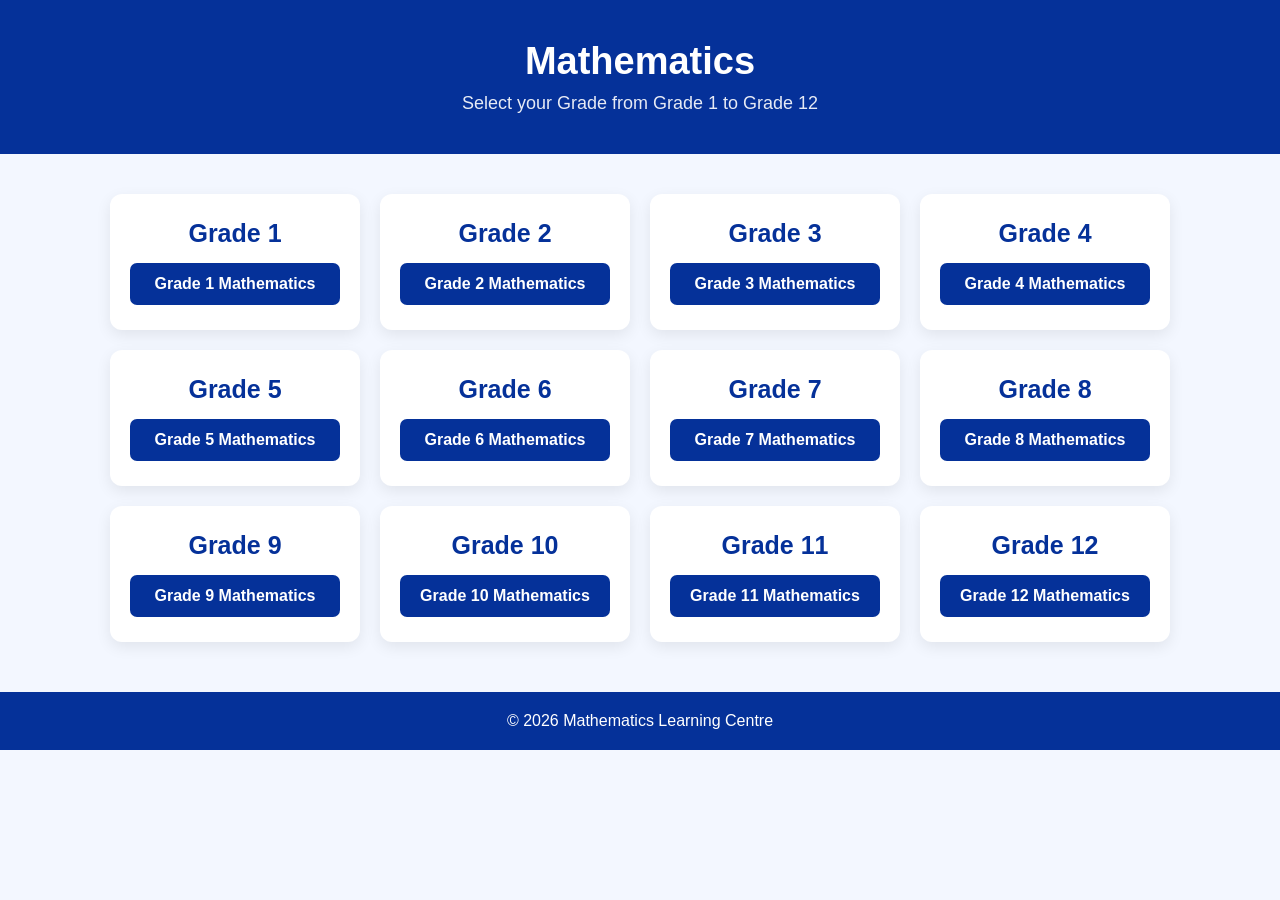
<file: homeworks.html>
<!DOCTYPE html>
<html lang="en">
<head>
    <meta charset="UTF-8">
    <meta name="viewport" content="width=device-width, initial-scale=1.0">

    <title>Mathematics | Grade 1 - 12</title>

    <style>
        * {
            margin: 0;
            padding: 0;
            box-sizing: border-box;
        }

        body {
            font-family: Arial, sans-serif;
            background: #f3f7ff;
            color: #222;
        }

        header {
            background: #053199;
            color: white;
            text-align: center;
            padding: 40px 20px;
        }

        header h1 {
            font-size: 38px;
            margin-bottom: 10px;
        }

        header p {
            font-size: 18px;
            opacity: 0.9;
        }

        .container {
            max-width: 1100px;
            margin: 40px auto;
            padding: 0 20px;
        }

        .grades {
            display: grid;
            grid-template-columns: repeat(4, 1fr);
            gap: 20px;
        }

        .grade-card {
            background: white;
            border-radius: 12px;
            padding: 25px 20px;
            text-align: center;
            box-shadow: 0 5px 15px rgba(0, 0, 0, 0.08);
            transition: 0.3s ease;
        }

        .grade-card:hover {
            transform: translateY(-6px);
            box-shadow: 0 10px 25px rgba(0, 0, 0, 0.15);
        }

        .grade-card h2 {
            color: #053199;
            margin-bottom: 15px;
            font-size: 25px;
        }

        .grade-link {
            display: inline-block;
            width: 100%;
            padding: 12px 18px;
            background: #053199;
            color: white;
            text-decoration: none;
            border-radius: 7px;
            font-weight: bold;
            transition: 0.3s ease;
        }

        .grade-link:hover {
            background: #ff9800;
            color: #fff;
        }

        footer {
            margin-top: 50px;
            background: #053199;
            color: white;
            text-align: center;
            padding: 20px;
        }

        /* Tablet */
        @media (max-width: 900px) {
            .grades {
                grid-template-columns: repeat(3, 1fr);
            }
        }

        /* Mobile */
        @media (max-width: 650px) {
            header h1 {
                font-size: 30px;
            }

            .grades {
                grid-template-columns: repeat(2, 1fr);
            }
        }

        @media (max-width: 400px) {
            .grades {
                grid-template-columns: 1fr;
            }
        }
    </style>
</head>

<body>

    <header>
        <h1>Mathematics</h1>
        <p>Select your Grade from Grade 1 to Grade 12</p>
    </header>

    <main class="container">

        <section class="grades">

            <div class="grade-card">
                <h2>Grade 1</h2>
                <a href="grade1-mathematics.html" class="grade-link">
                    Grade 1 Mathematics
                </a>
            </div>

            <div class="grade-card">
                <h2>Grade 2</h2>
                <a href="grade2-mathematics.html" class="grade-link">
                    Grade 2 Mathematics
                </a>
            </div>

            <div class="grade-card">
                <h2>Grade 3</h2>
                <a href="grade3.html" class="grade-link">
                    Grade 3 Mathematics
                </a>
            </div>

            <div class="grade-card">
                <h2>Grade 4</h2>
                <a href="grade4-mathematics.html" class="grade-link">
                    Grade 4 Mathematics
                </a>
            </div>

            <div class="grade-card">
                <h2>Grade 5</h2>
                <a href="grade5-mathematics.html" class="grade-link">
                    Grade 5 Mathematics
                </a>
            </div>

            <div class="grade-card">
                <h2>Grade 6</h2>
                <a href="grade6.html" class="grade-link">
                    Grade 6 Mathematics
                </a>
            </div>

            <div class="grade-card">
                <h2>Grade 7</h2>
                <a href="grade7.html" class="grade-link">
                    Grade 7 Mathematics
                </a>
            </div>

            <div class="grade-card">
                <h2>Grade 8</h2>
                <a href="https://stanmorephysics.com/wp-content/uploads/2025/11/FS-Maths-Grade-8-MOCK-November-2025-P1-and-Memo.pdf" class="grade-link">
                    Grade 8 Mathematics
                </a>
            </div>

            <div class="grade-card">
                <h2>Grade 9</h2>
                <a href="grade9.html" class="grade-link">
                    Grade 9 Mathematics
                </a>
            </div>

            <div class="grade-card">
                <h2>Grade 10</h2>
                <a href="grade10-mathematics.html" class="grade-link">
                    Grade 10 Mathematics
                </a>
            </div>

            <div class="grade-card">
                <h2>Grade 11</h2>
                <a href="grade11-mathematics.html" class="grade-link">
                    Grade 11 Mathematics
                </a>
            </div>

            <div class="grade-card">
                <h2>Grade 12</h2>
                <a href="grade12-mathematics.html" class="grade-link">
                    Grade 12 Mathematics
                </a>
            </div>

        </section>

    </main>

    <footer>
        <p>&copy; 2026 Mathematics Learning Centre</p>
    </footer>

</body>
</html>
</file>
<file: css/style.css>
*{box-sizing:border-box;margin:0;padding:0}
html{scroll-behavior:smooth}
body{font-family:Poppins,Arial,sans-serif;color:#102d59;background:#fff;overflow-x:hidden}
a{text-decoration:none;color:inherit}
.topbar{height:70px;background:#06327c;border-bottom:3px solid #1595ff;position:sticky;top:0;z-index:100;box-shadow:0 3px 15px #001c4c33}
.nav-wrap{max-width:1240px;height:100%;margin:auto;display:flex;align-items:center;gap:30px;padding:0 20px}
.brand{display:flex;align-items:center;gap:10px;min-width:260px}
.logo-mark{font-size:48px;font-weight:800;line-height:.7;color:#fff;position:relative;text-shadow:0 3px 0 #bde5ff;font-family:Georgia,serif;font-style:italic}
.brand-text{display:flex;flex-direction:column;color:white}.brand-text strong{font-size:24px;line-height:25px}.brand-text strong span{color:#17a2ff}.brand-text small{font-size:10px;letter-spacing:.2px}
.nav-links{display:flex;align-items:center;gap:4px;flex:1;justify-content:center}.nav-links a{color:#fff;padding:12px 15px;border-radius:8px;font-size:13px}.nav-links a:hover,.nav-links a.active{background:#108df0}
.nav-actions{display:flex;align-items:center;gap:16px}.search-btn{background:none;border:0;color:#fff;font-size:29px;cursor:pointer}.login{color:#fff;border:1px solid #b9d8ff;border-radius:9px;padding:9px 20px;font-size:13px}.signup{background:#0c8df3;color:#fff;padding:11px 19px;border-radius:9px;font-size:13px;font-weight:600}.menu-toggle{display:none;background:none;border:0;color:#fff;font-size:25px}
.hero{height:338px;background:linear-gradient(110deg,#032f78 0%,#074ea8 48%,#087edb 100%);color:white;position:relative;overflow:hidden}
.hero:after{content:"";position:absolute;inset:0;background:radial-gradient(circle at 55% 40%,#42b6ff33,transparent 35%),linear-gradient(90deg,transparent 50%,#006dca55);pointer-events:none}
.hero-content{max-width:1240px;margin:auto;position:relative;z-index:4;padding:27px 20px}.welcome-pill{display:inline-block;background:#0a63c7;border-radius:25px;padding:8px 17px;font-size:14px;font-weight:600}.hero h1{font-size:44px;line-height:1.08;margin:11px 0 7px;font-weight:800}.hero h1 span{color:#18a2ff}.hero p{font-size:15px;line-height:1.55}.hero-buttons{display:flex;gap:20px;margin-top:18px}.primary-btn,.outline-btn{display:inline-block;border-radius:10px;padding:12px 24px;font-size:13px;font-weight:700}.primary-btn{background:#118df1}.outline-btn{border:1px solid #1cb0ff;background:#073f8f}.hero-checks{display:flex;gap:28px;margin-top:13px;font-size:11px}.hero-checks span{color:#f6fbff}.hero-checks span::first-letter{color:#16a2ff}
.hero-student{position:absolute;right:6%;bottom:-2px;width:500px;height:330px;z-index:3}.student-card{height:100%;position:relative}.student-head{position:absolute;right:185px;top:0;width:115px;height:118px;background:#6e402d;border-radius:48% 48% 45% 45%;box-shadow:inset 15px -5px #4b2c22}.hood{position:absolute;right:145px;top:83px;width:210px;height:180px;border-radius:90px 90px 20px 20px;background:#075bbd}.student-body{position:absolute;right:165px;top:115px;width:165px;height:160px;background:#0867cf;border-radius:60px 60px 0 0;display:flex;align-items:center;justify-content:center;flex-direction:column;font-size:12px}.shirt-logo{font-size:55px;font-family:Georgia,serif;font-weight:bold;color:white;font-style:italic}.desk{position:absolute;bottom:0;right:0;width:100%;height:70px;background:#d4b39c;border-radius:15px 15px 0 0;transform:skewX(-8deg)}.notebook{position:absolute;left:80px;top:10px;width:130px;height:40px;background:#f5f1e7;transform:rotate(-9deg);border-radius:5px}.laptop{position:absolute;right:20px;top:-62px;width:200px;height:125px;background:#d9e2e9;border:6px solid #b8c7d1;border-radius:10px;display:flex;align-items:center;justify-content:center;color:#083d86;font-size:45px;font-family:Georgia,serif;font-weight:bold;transform:skewX(8deg)}.pen{position:absolute;left:175px;top:8px;width:90px;height:5px;background:#143c6f;transform:rotate(-55deg)}.scribble{position:absolute;right:20px;top:25px;font-size:25px;line-height:1.1;font-style:italic;transform:rotate(-5deg);z-index:6}
.quick-grid{max-width:1180px;margin:22px auto 10px;display:grid;grid-template-columns:repeat(4,1fr);gap:15px;padding:0 15px;position:relative;z-index:10}.quick-card{min-height:84px;background:#fff;border-radius:12px;box-shadow:0 3px 16px #0a39751c;display:flex;align-items:center;gap:15px;padding:12px;border:1px solid #edf3fa}.quick-card h3{font-size:13px}.quick-card p{font-size:10px;color:#52637a;line-height:1.45}.quick-card>b{margin-left:auto;font-size:30px;color:#087ff0}.quick-icon{width:50px;height:50px;border-radius:12px;display:grid;place-items:center;font-size:23px}.quick-icon.blue{background:#dcefff;color:#0b82ef}.quick-icon.cyan{background:#d9faff;color:#08a1cf}.quick-icon.gold{background:#fff2cf;color:#e8a500}
.container{max-width:1180px;margin:0 auto;padding:0 15px}.subjects h2,.why h2,.impact h2,.testimonial h2{font-size:17px;margin:12px 0 12px;color:#133b70}.subject-grid{display:grid;grid-template-columns:repeat(6,1fr);gap:13px}.subject-grid a{height:75px;border-radius:10px;background:#edf7ff;display:flex;align-items:center;justify-content:center;flex-direction:column;gap:2px;transition:.2s}.subject-grid a:hover{transform:translateY(-3px);box-shadow:0 6px 18px #007df322}.subject-grid span{font-size:24px}.subject-grid strong{font-size:12px}
.lower{display:grid;grid-template-columns:1.3fr .9fr .95fr;gap:15px;margin-top:12px}.why-grid{display:grid;grid-template-columns:1fr 1fr;gap:17px}.why-grid article{display:flex;gap:10px}.why-grid i{width:45px;height:45px;flex:0 0 45px;background:#087ff0;color:#fff;border-radius:11px;display:grid;place-items:center;font-style:normal;font-size:21px}.why-grid h3{font-size:12px}.why-grid p{font-size:9px;color:#607089;margin-top:2px;line-height:1.45}
.impact{background:linear-gradient(135deg,#075bc7,#087ff0);color:white;border-radius:12px;padding:15px 17px}.impact h2{color:white;margin:0 0 18px}.stats{display:grid;grid-template-columns:repeat(4,1fr);gap:8px}.stats div{text-align:center;border-right:1px solid #ffffff33}.stats div:last-child{border:0}.stats b{display:block;font-size:20px}.stats span{font-size:8px}.testimonial{border:1px solid #e7edf5;border-radius:12px;padding:13px}.testimonial h2{margin-top:0}.quote{display:flex;gap:13px}.avatar{width:70px;height:70px;border-radius:50%;background:linear-gradient(135deg,#7b4d3c,#e8c0a0);color:#fff;display:grid;place-items:center;font-size:27px;font-weight:700;flex:0 0 70px}.quote p{font-size:10px;line-height:1.55;color:#42546c}.stars{color:#f3b500;letter-spacing:2px;margin-top:7px;font-size:12px}.quote small{font-size:9px}
.action-banner{max-width:1200px;margin:14px auto 18px;background:linear-gradient(90deg,#087fe9,#0756c4);border-radius:14px;padding:14px 40px;display:flex;align-items:center;justify-content:space-between;color:white;box-shadow:0 7px 25px #007ff033}.action-banner>div:first-child{display:flex;align-items:center;gap:18px}.grad-cap{font-size:36px}.action-banner h2{font-size:19px}.action-banner p{font-size:11px}.banner-buttons{display:flex;gap:18px}.white-btn,.outline-white{padding:12px 27px;border-radius:9px;font-size:11px;font-weight:700}.white-btn{background:#fff;color:#0874d9}.outline-white{border:1px solid #fff;color:white}
footer{background:#082c64;color:white;padding:25px 0 12px}.footer-wrap{max-width:1180px;margin:auto;padding:0 15px;display:grid;grid-template-columns:1.5fr .7fr .7fr 1.5fr;gap:40px}.footer-wrap .brand{margin-bottom:16px}.footer-wrap h4{font-size:12px;margin-bottom:9px}.footer-wrap>div>a:not(.brand){display:block;font-size:10px;color:#d7e5fb;margin:6px 0}.newsletter p{font-size:9px;color:#d7e5fb;margin-bottom:10px}.newsletter form{display:flex;background:#fff;border-radius:7px;padding:3px}.newsletter input{border:0;outline:0;padding:8px;font-size:10px;flex:1;min-width:0}.newsletter button{border:0;background:#087ff0;color:white;border-radius:5px;padding:0 12px;font-size:9px}.socials{display:flex;gap:9px}.socials a{width:25px;height:25px;border-radius:50%;background:#0b78df;display:grid!important;place-items:center;color:#fff!important;font-size:11px!important}.copyright{text-align:center;border-top:1px solid #ffffff20;margin-top:20px;padding-top:11px;font-size:8px;color:#bfd0e7}.copyright span{color:#ff5d76}.hidden-anchor{height:0}
@media(max-width:1050px){.nav-links a{padding:10px 8px}.brand{min-width:220px}.hero-student{right:-80px;opacity:.85}.hero h1{font-size:40px}.quick-grid{grid-template-columns:repeat(2,1fr)}}
@media(max-width:800px){.topbar{height:64px}.menu-toggle{display:block;margin-left:auto}.nav-links,.nav-actions{display:none}.nav-links.open{position:absolute;display:flex;flex-direction:column;left:0;right:0;top:64px;background:#06327c;padding:15px}.nav-actions.open{display:flex;position:absolute;right:15px;top:320px}.hero{height:560px}.hero-content{padding-top:25px}.hero h1{font-size:38px}.hero-student{right:-130px;bottom:-10px;transform:scale(.78);transform-origin:bottom right;opacity:.65}.hero-checks{flex-wrap:wrap;gap:10px}.subject-grid{grid-template-columns:repeat(3,1fr)}.lower{grid-template-columns:1fr}.action-banner{margin:15px;padding:20px;flex-direction:column;align-items:flex-start;gap:18px}.footer-wrap{grid-template-columns:1fr 1fr}.newsletter{grid-column:1/-1}}
@media(max-width:520px){.brand-text strong{font-size:19px}.brand{min-width:auto}.logo-mark{font-size:39px}.hero h1{font-size:32px}.hero p br{display:none}.hero-buttons{flex-direction:column;gap:9px;max-width:280px}.hero-buttons a{text-align:center}.quick-grid{grid-template-columns:1fr}.subject-grid{grid-template-columns:repeat(2,1fr)}.why-grid{grid-template-columns:1fr}.banner-buttons{flex-direction:column;width:100%}.banner-buttons a{text-align:center}.footer-wrap{grid-template-columns:1fr}.newsletter{grid-column:auto}}
</file>
